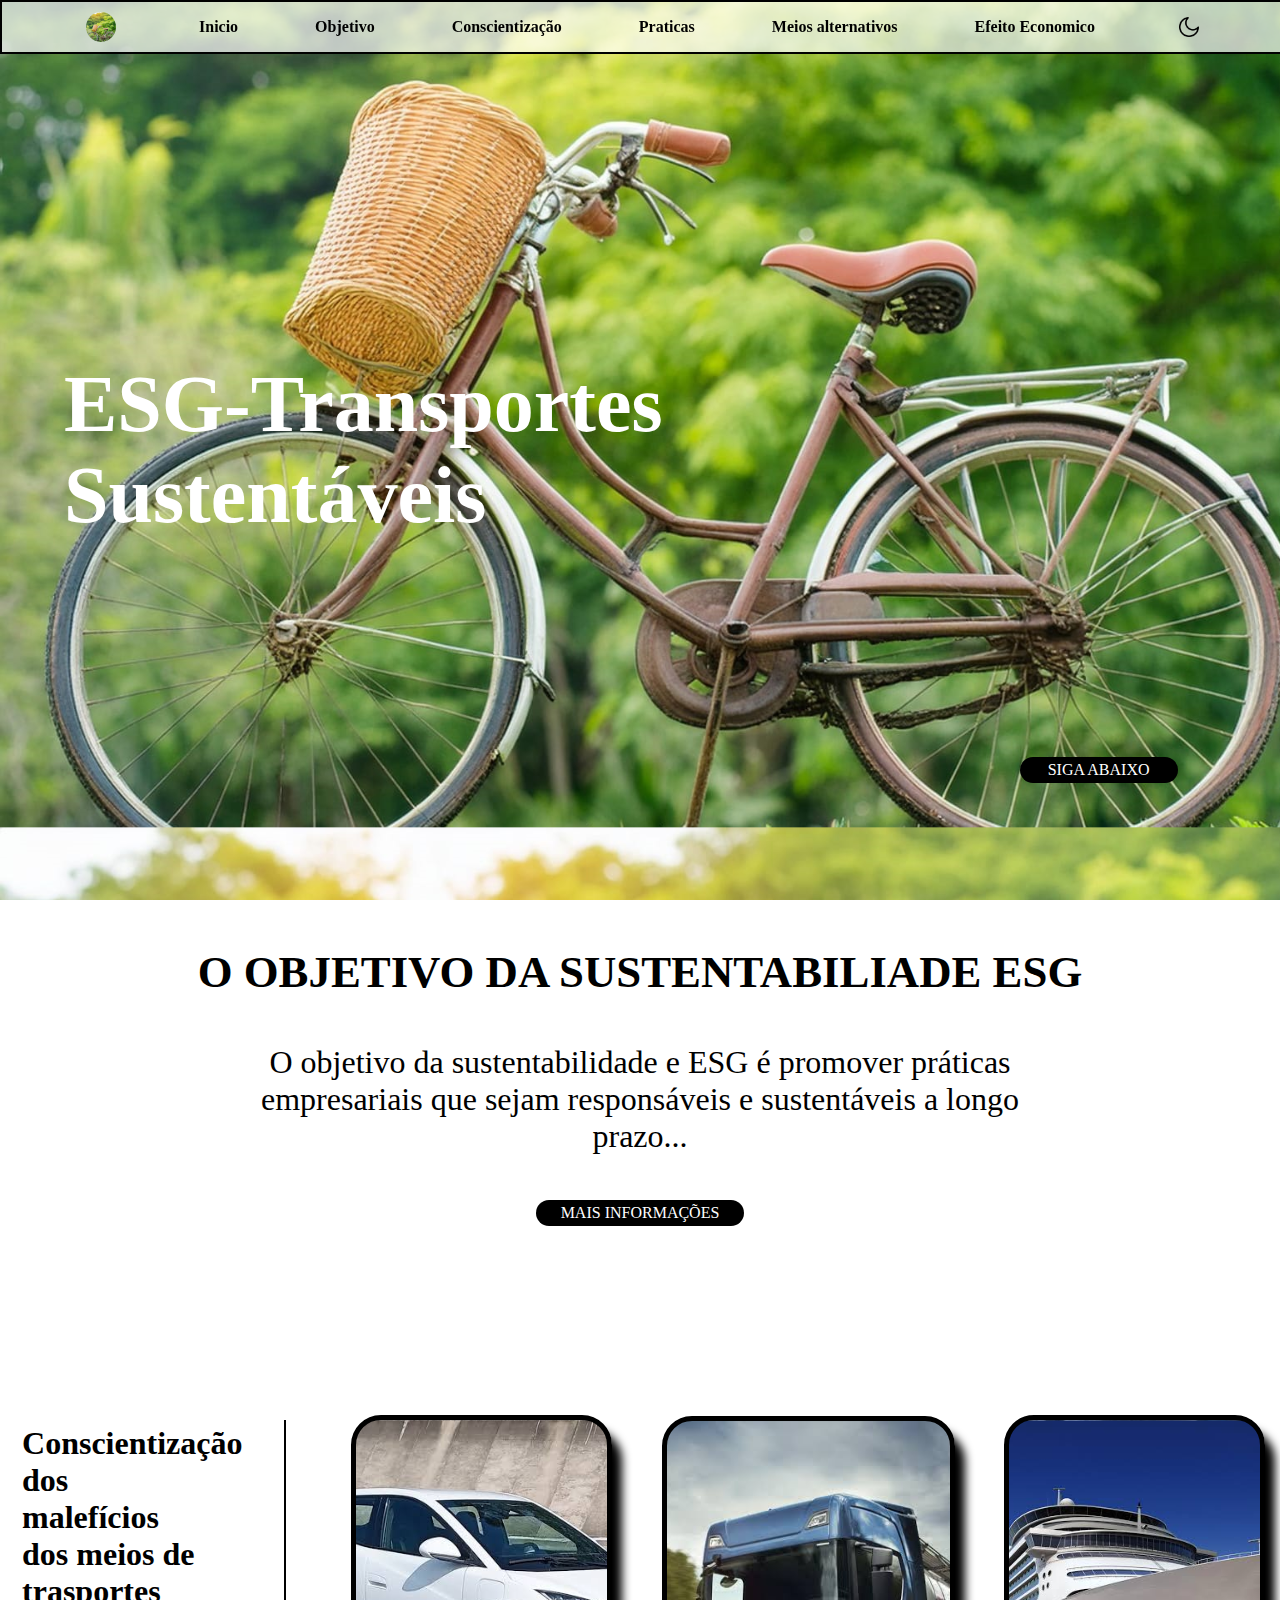
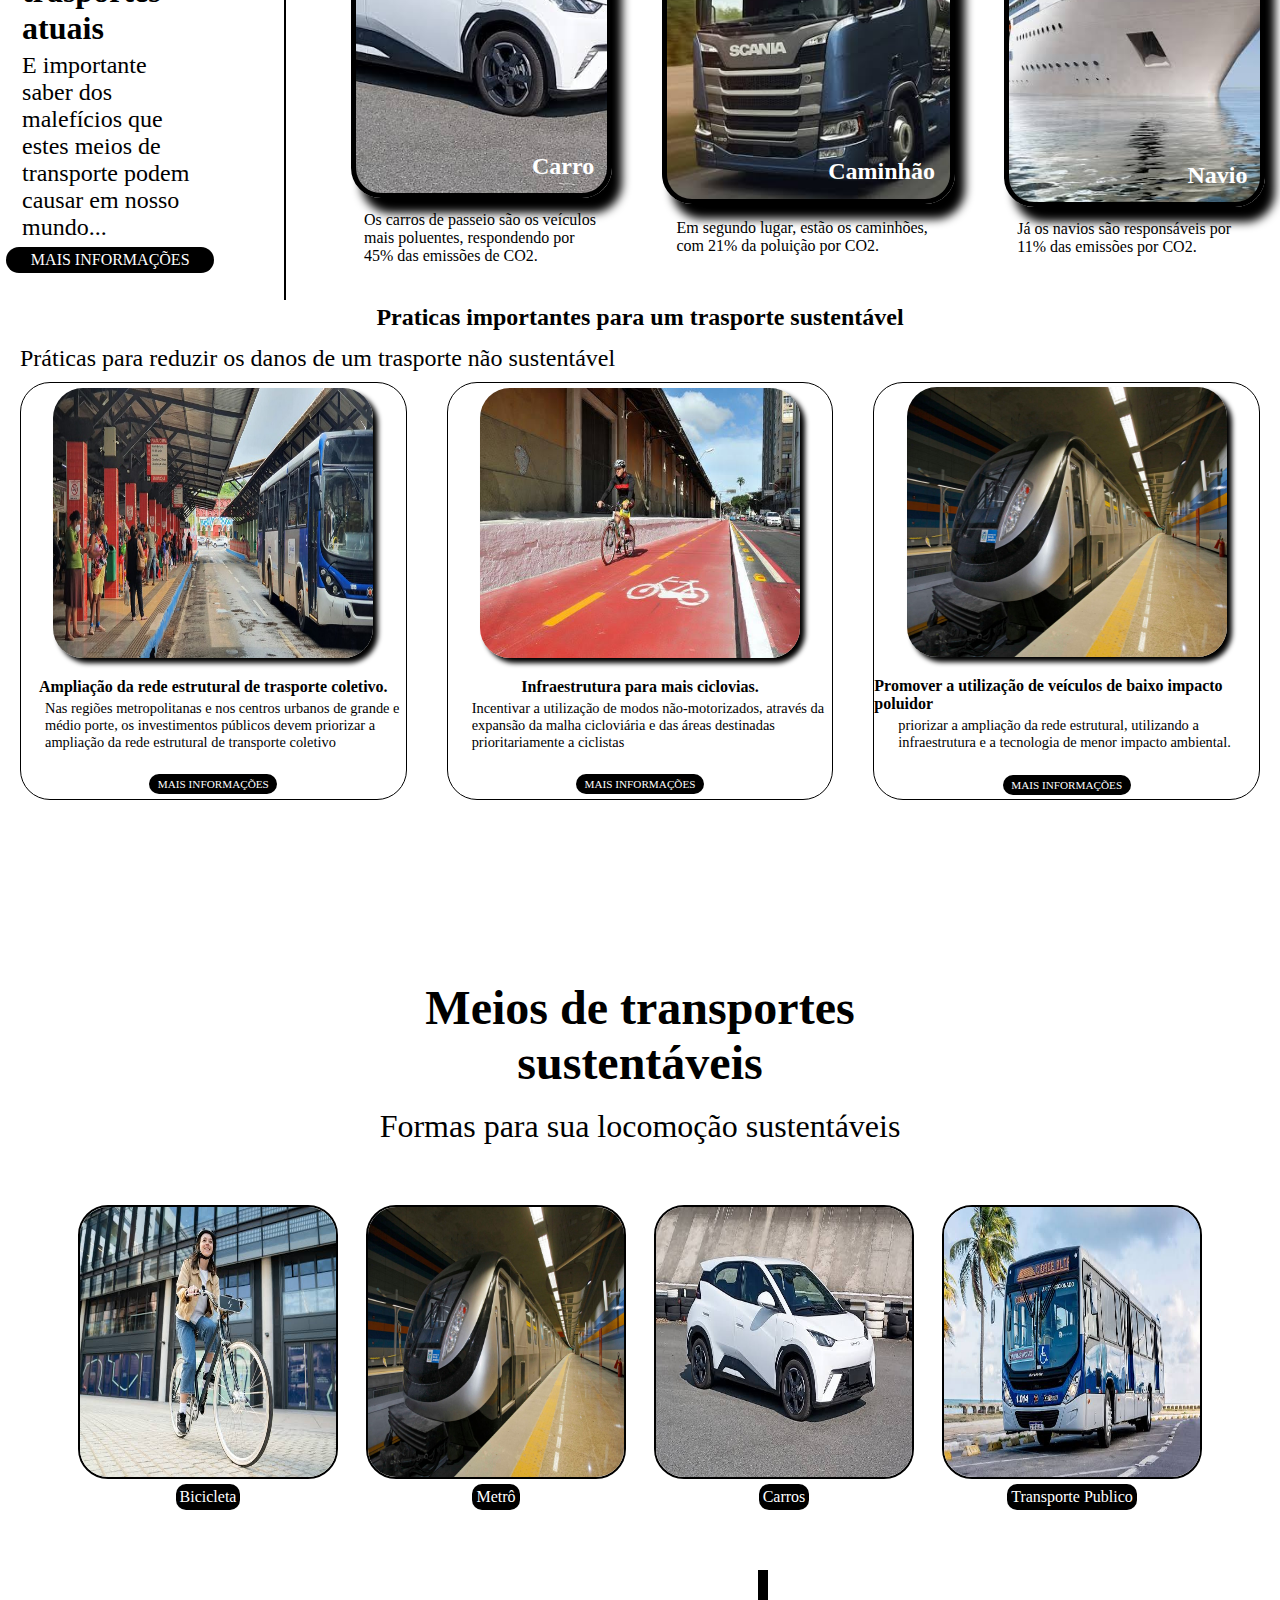
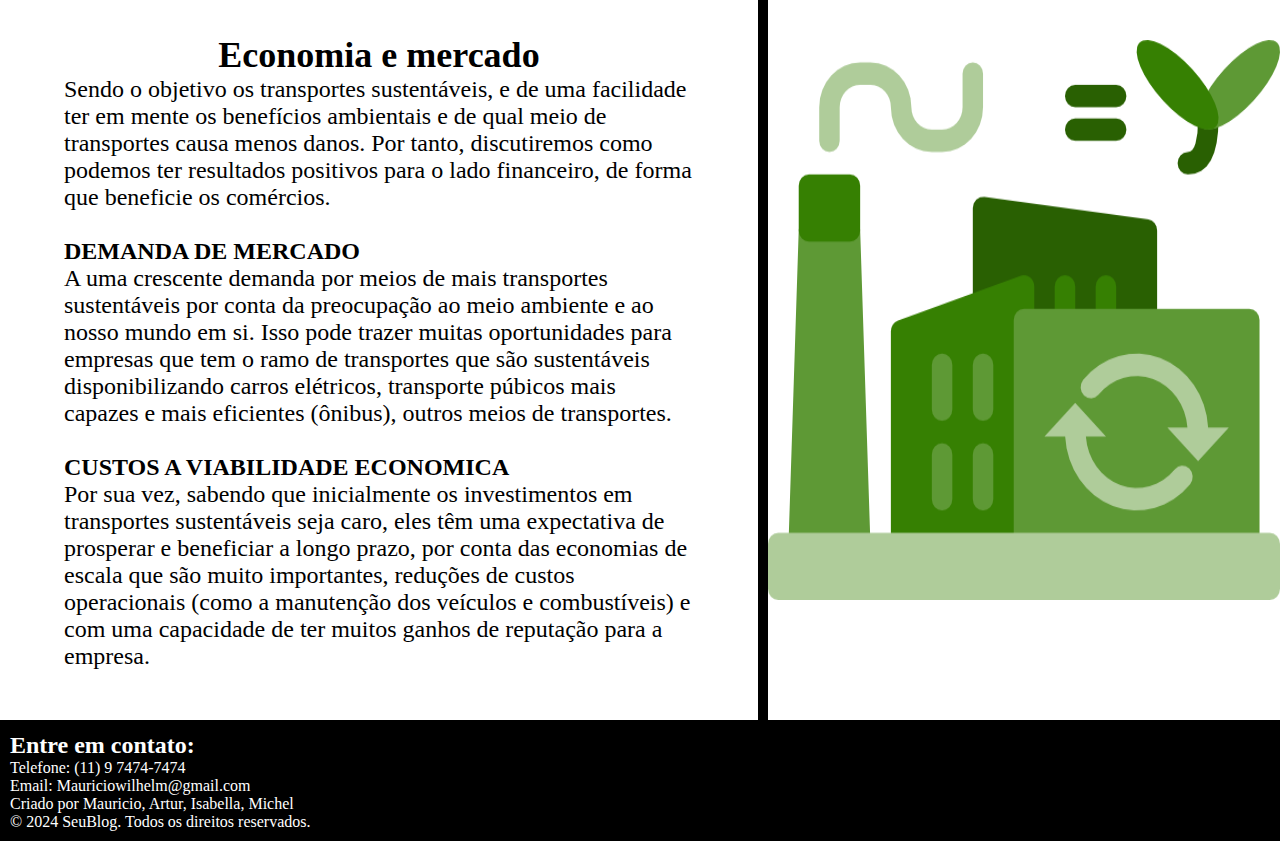
<file: SiteAPS/index.html>
<!DOCTYPE html>
<html lang="pt-BR">
<head>
    <meta charset="UTF-8">
    <meta name="viewport" content="width=device-width, initial-scale=1.0">
    <link rel="stylesheet" href="CSS/style.css">
    <link rel="stylesheet" href="CSS/Mobile.css">
    <link rel="stylesheet" href="CSS/dark.css">
    <title>Transportes Sustentáveis - ESG</title>
</head>
<body>
    <input type="checkbox" name="" id="Noturno">
<main>
    <header>
        <a href="#PrimeiraSection" id="Logo"></a>
        <nav>
            <li>
                <ul><a href="#PrimeiraSection">Inicio</a></ul>
                <ul><a href="#SegundaSection">Objetivo</a></ul>
                <ul><a href="#TerceiraSection">Conscientização</a></ul>
                <ul><a href="#QuartaSection">Praticas</a></ul>
                <ul><a href="#QuintaSection">Meios alternativos</a></ul>
                <ul><a href="#Economia">Efeito Economico</a></ul>
            </li>
        </nav>
        <label for="Noturno">
        </label>
    </header>
    <section id="PrimeiraSection">
        <h1>ESG-Transportes Sustentáveis</h1>
        <a href="#SegundaSection">SIGA ABAIXO</a>
    </section>
    <section id="SegundaSection">
        <h2>O OBJETIVO DA SUSTENTABILIADE ESG</h1>
        <p>O objetivo da sustentabilidade e ESG é promover práticas empresariais
            que sejam responsáveis e sustentáveis a longo prazo...
        </p>

        <a href="Sustentabilidade.html">MAIS INFORMAÇÕES</a>
    </section>
    <section id="TerceiraSection">
        <div id="TerceiraEsquerda">
            <h2>Conscientização 
                dos malefícios dos meios de trasportes atuais</h2>
                <p>E importante saber dos malefícios que estes meios de transporte podem causar em nosso mundo... </p>
                <a href="Conscientizacao.html" id="bg">MAIS INFORMAÇÕES</a>
        </div>
        <div id="TerceiraDireita">
            <article>
                <a id="Carro">Carro</a>
                <p>Os carros de passeio são os veículos mais poluentes, respondendo por 45% das emissões de CO2.</p>
            </article>
            <article>
                <a id="Caminhao">Caminhão</a>
                <p>Em segundo lugar, estão os caminhões, com 21% da poluição por CO2.</p>
            </article>
            <article>
                <a id="Navio">Navio</a>
                <p>Já os navios são responsáveis por 11% das emissões por CO2.</p>
            </article>
        </div>
    </section>
    <section id="QuartaSection">
        <h2>Praticas importantes para um trasporte sustentável </h2>
        <p>Práticas para reduzir os danos de um trasporte não sustentável </p>
        <article id="ArtcFinal1">
            <a href="Onibus.html"><img src="onibus.jpg" alt=""></a>
            <h4>Ampliação da rede estrutural de trasporte coletivo.</h4>
            <p>Nas regiões metropolitanas e nos centros urbanos de grande e médio porte, os investimentos públicos devem priorizar a ampliação da rede estrutural de transporte coletivo</p>
            <a href="Onibus.html" class="BtnFim">MAIS INFORMAÇÕES</a>
        </article>
        <article id="ArtcFinal2">
            <a href="ciclovias.html"><img src="bicicleta.jpg" alt=""></a>
            <h4>Infraestrutura para mais ciclovias.</h4>
            <p>Incentivar a utilização de modos não-motorizados, através da expansão da malha cicloviária e das áreas destinadas prioritariamente a ciclistas</p>
            <a href="ciclovias.html" class="BtnFim">MAIS INFORMAÇÕES</a>
        </article>
        <article id="ArtcFinal3">
            <a href="metro.html"><img src="trem.jpg" alt=""></a>
            <h4>Promover a utilização de veículos de baixo impacto poluidor</h4>
            <p>priorizar a ampliação da rede estrutural, utilizando a infraestrutura e a tecnologia de menor impacto ambiental.</p>
                <a href="metro.html" class="BtnFim">MAIS INFORMAÇÕES</a>
        </article>
    </section>
    <section id="QuintaSection">
        <h2>Meios de transportes sustentáveis</h2>
        <p>Formas para sua locomoção sustentáveis</p>
        <article>
            <a><img src="bicicleta2.jpg" alt=""><p>Bicicleta</p></a>
            <a><img src="trem.jpg" alt=""><p>Metrô</p></a>
            <a><img src="carro.jpg" alt=""><p>Carros</p></a>
            <a><img src="onibus2.jpg" alt=""><p>Transporte Publico</p></a>
        </article>
    </section>
    <section id="Economia">
        <div>
            <h2>Economia e mercado</h2>
            <p>
                Sendo o objetivo os transportes sustentáveis, e de uma facilidade ter em mente os benefícios ambientais e de qual meio de transportes causa menos danos. Por tanto, discutiremos como podemos ter resultados positivos para o lado financeiro, de forma que beneficie os comércios. 
            <br>
            </p>
            <p class="sumir">
            <br>
            <b>DEMANDA DE MERCADO</b>
            <br>
            A uma crescente demanda por meios de mais transportes sustentáveis por conta da preocupação ao meio ambiente e ao nosso mundo em si. Isso pode trazer muitas oportunidades para empresas que tem o ramo de transportes que são sustentáveis disponibilizando carros elétricos, transporte púbicos mais capazes e mais eficientes (ônibus), outros meios de transportes. 
            <br>
            </p>
            <p class="sumir">
            <br>
            <b>CUSTOS A VIABILIDADE ECONOMICA</b>
            <br>
            Por sua vez, sabendo que inicialmente os investimentos em transportes sustentáveis seja caro, eles têm uma expectativa de prosperar e beneficiar a longo prazo, por conta das economias de escala que são muito importantes, reduções de custos operacionais (como a manutenção dos veículos e combustíveis) e com uma capacidade de ter muitos ganhos de reputação para a empresa.</p>
        </div>
        <img src="eco-fabrica.png"alt="">


    </section>
</main>
<footer>
    <div>
        <h2>Entre em contato:</h2>
        <p>Telefone: (11) 9 7474-7474</p>
        <p>Email: Mauriciowilhelm@gmail.com</p>
        <p>Criado por Mauricio, Artur, Isabella, Michel</p>
        © 2024 SeuBlog. Todos os direitos reservados.
    </div>
       

    


</footer>
</body>
</html>
</file>
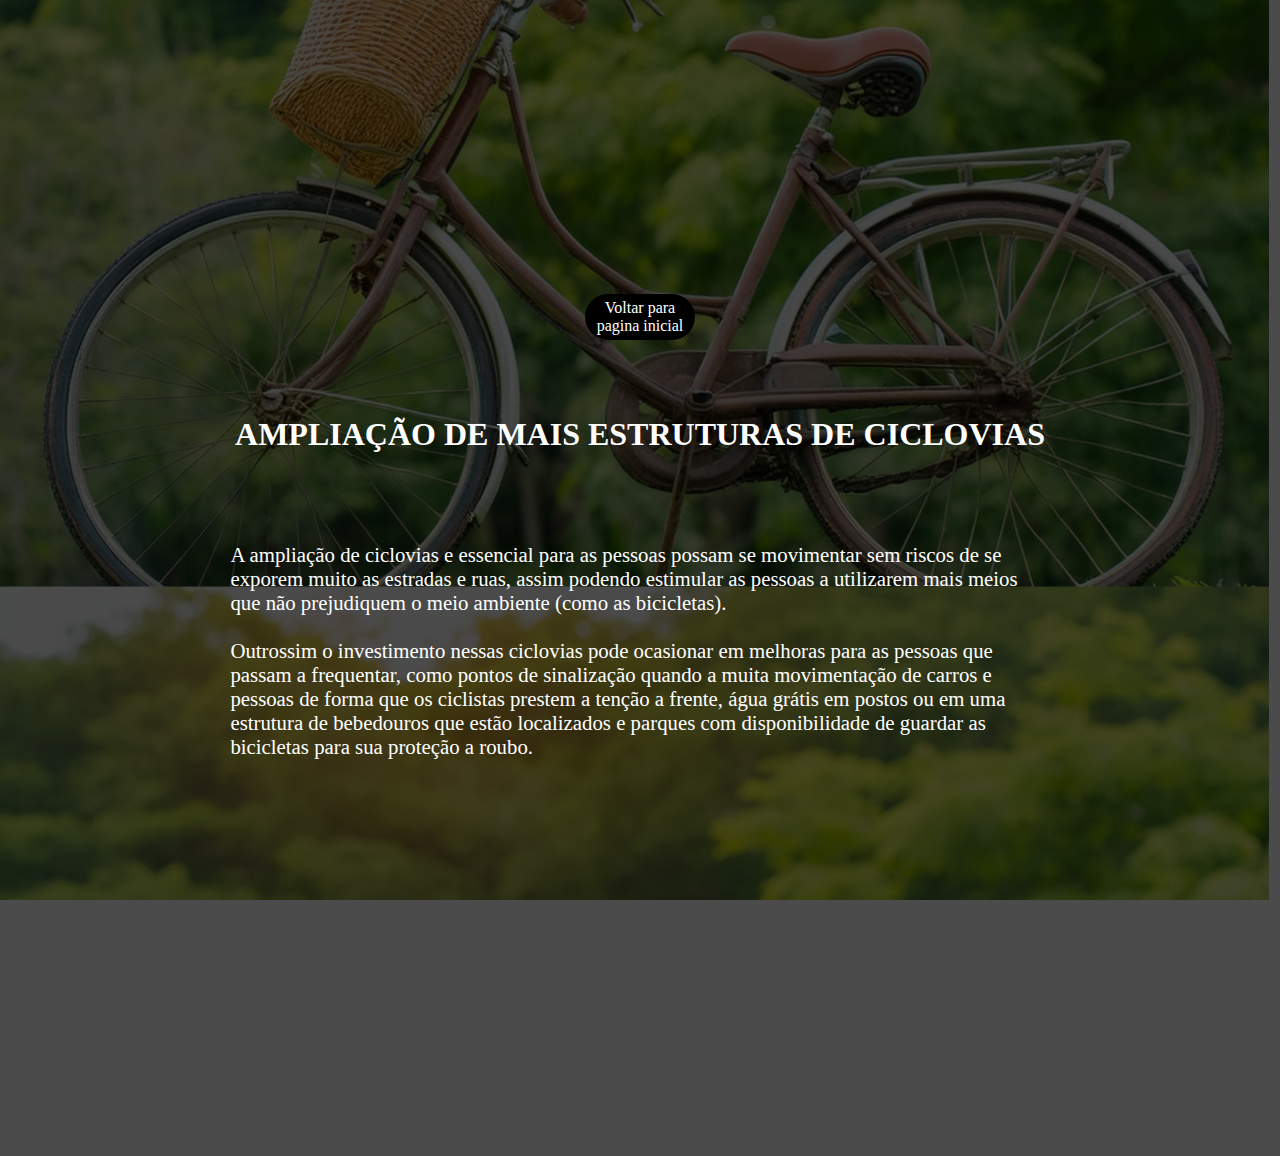
<file: ciclovias.html>
<!DOCTYPE html>
<html lang="pt-BR">
<head>
    <meta charset="UTF-8">
    <meta name="viewport" content="width=device-width, initial-scale=1.0">
    <link rel="stylesheet" href="CSS/CSSadj/Paginasadj.css">
    <title>Ciclovias</title>
</head>
<body>
    <div>
    <a href="index.html">Voltar para pagina inicial</a>
    <br>
    <br>
    <br>
       <h1>AMPLIAÇÃO DE MAIS ESTRUTURAS DE CICLOVIAS </h1>
        <p>
            <br>
            <br>
            A ampliação de ciclovias e essencial para as pessoas possam se movimentar sem riscos de se exporem muito as estradas e ruas, assim podendo estimular as pessoas a utilizarem mais meios que não prejudiquem o meio ambiente (como as bicicletas). 
<br><br>
Outrossim o investimento nessas ciclovias pode ocasionar em melhoras para as pessoas que passam a frequentar, como pontos de sinalização quando a muita movimentação de carros e pessoas de forma que os ciclistas prestem a tenção a frente, água grátis em postos ou em uma estrutura de bebedouros que estão localizados e parques com disponibilidade de guardar as bicicletas para sua proteção a roubo. 
        </p>
    </div>
</body>
</html>
</file>
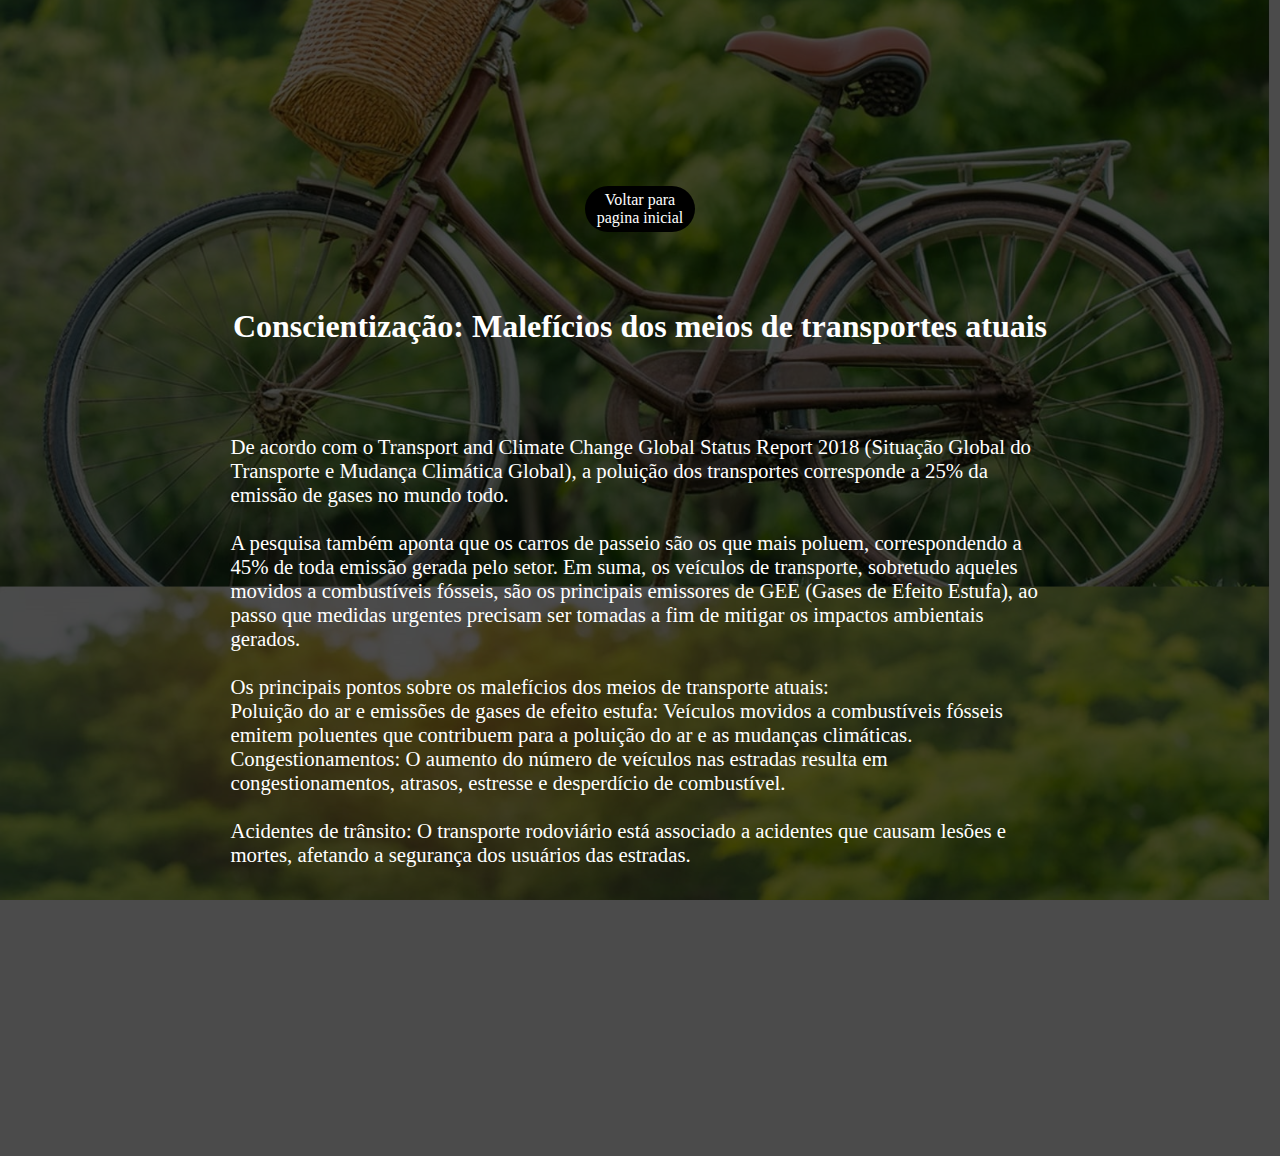
<file: Conscientizacao.html>
<!DOCTYPE html>
<html lang="pt-BR">
<head>
    <meta charset="UTF-8">
    <meta name="viewport" content="width=device-width, initial-scale=1.0">
    <link rel="stylesheet" href="CSS/CSSadj/Paginasadj.css">
    <title>Concientização</title>
</head>
<body>
    <div>
    <a href="index.html">Voltar para pagina inicial</a>
    <br>
    <br>
    <br>
    <h1> Conscientização: Malefícios dos meios de transportes atuais  </h1>
    <p>
        
        <br>
        <br>
        De acordo com o Transport and Climate Change Global Status Report 2018 (Situação Global do Transporte e Mudança Climática Global), a poluição dos transportes corresponde a 25% da emissão de gases no mundo todo.
        <br>
        <br>
        A pesquisa também aponta que os carros de passeio são os que mais poluem, correspondendo a 45% de toda emissão gerada pelo setor. Em suma, os veículos de transporte, sobretudo aqueles movidos a combustíveis fósseis, são os principais emissores de GEE (Gases de Efeito Estufa), ao passo que medidas urgentes precisam ser tomadas a fim de mitigar os impactos ambientais gerados.
        <br>
        <br>
        Os principais pontos sobre os malefícios dos meios de transporte atuais:
        <br>
        Poluição do ar e emissões de gases de efeito estufa: Veículos movidos a combustíveis fósseis emitem poluentes que contribuem para a poluição do ar e as mudanças climáticas.
        <br>
        Congestionamentos: O aumento do número de veículos nas estradas resulta em congestionamentos, atrasos, estresse e desperdício de combustível.
        <br>
        <br>
        Acidentes de trânsito: O transporte rodoviário está associado a acidentes que causam lesões e mortes, afetando a segurança dos usuários 
        das estradas.
    </p>
</div>
</body>
</html>
</file>
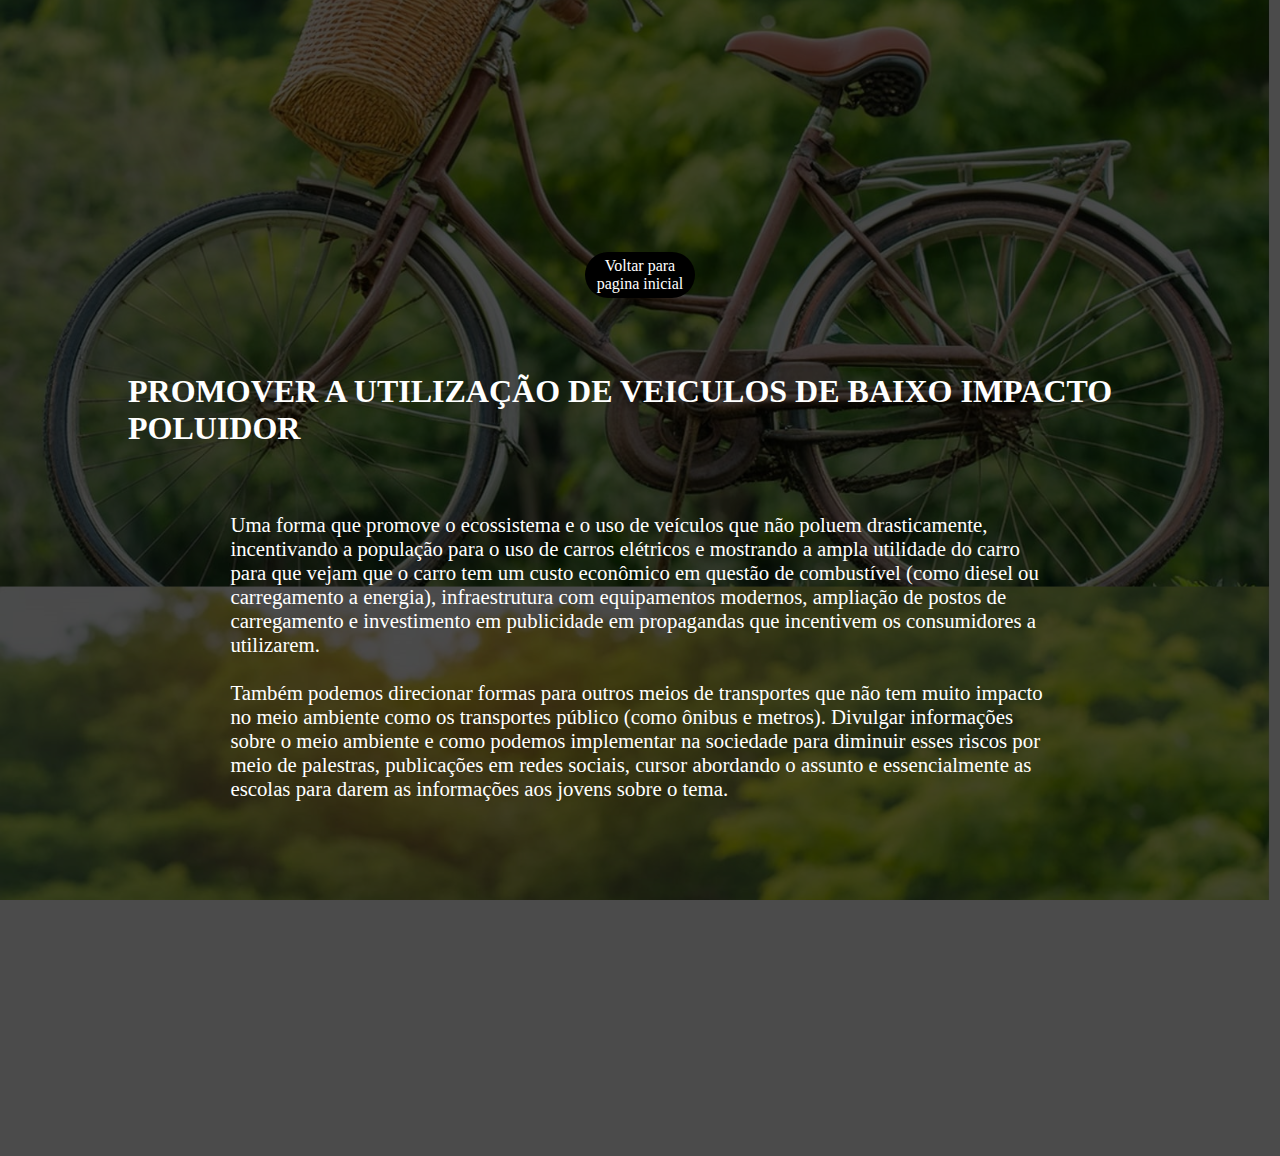
<file: metro.html>
<!DOCTYPE html>
<html lang="pt-BR">
<head>
    <meta charset="UTF-8">
    <meta name="viewport" content="width=device-width, initial-scale=1.0">
    <link rel="stylesheet" href="CSS/CSSadj/Paginasadj.css">
    <title>Veiculos de baixo impacto poluidor</title>
</head>
<body>
    <div>
    <a href="index.html">Voltar para pagina inicial</a>
    <br>
    <br>
    <br>
       <h1>  PROMOVER A UTILIZAÇÃO DE VEICULOS DE BAIXO IMPACTO POLUIDOR
       </h1>
        <p>
            <br>
            Uma forma que promove o ecossistema e o uso de veículos que não poluem drasticamente, incentivando a população para o uso de carros elétricos e mostrando a ampla utilidade do carro para que vejam que o carro tem um custo econômico em questão de combustível (como diesel ou carregamento a energia), infraestrutura com equipamentos modernos, ampliação de postos de carregamento e investimento em publicidade em propagandas que incentivem os consumidores a utilizarem. 
<br><br>
Também podemos direcionar formas para outros meios de transportes que não tem muito impacto no meio ambiente como os transportes público (como ônibus e metros). Divulgar informações sobre o meio ambiente e como podemos implementar na sociedade para diminuir esses riscos por meio de palestras, publicações em redes sociais, cursor abordando o assunto e essencialmente as escolas para darem as informações aos jovens sobre o tema. 
        </p>
    </div>
</body>
</html>
</file>
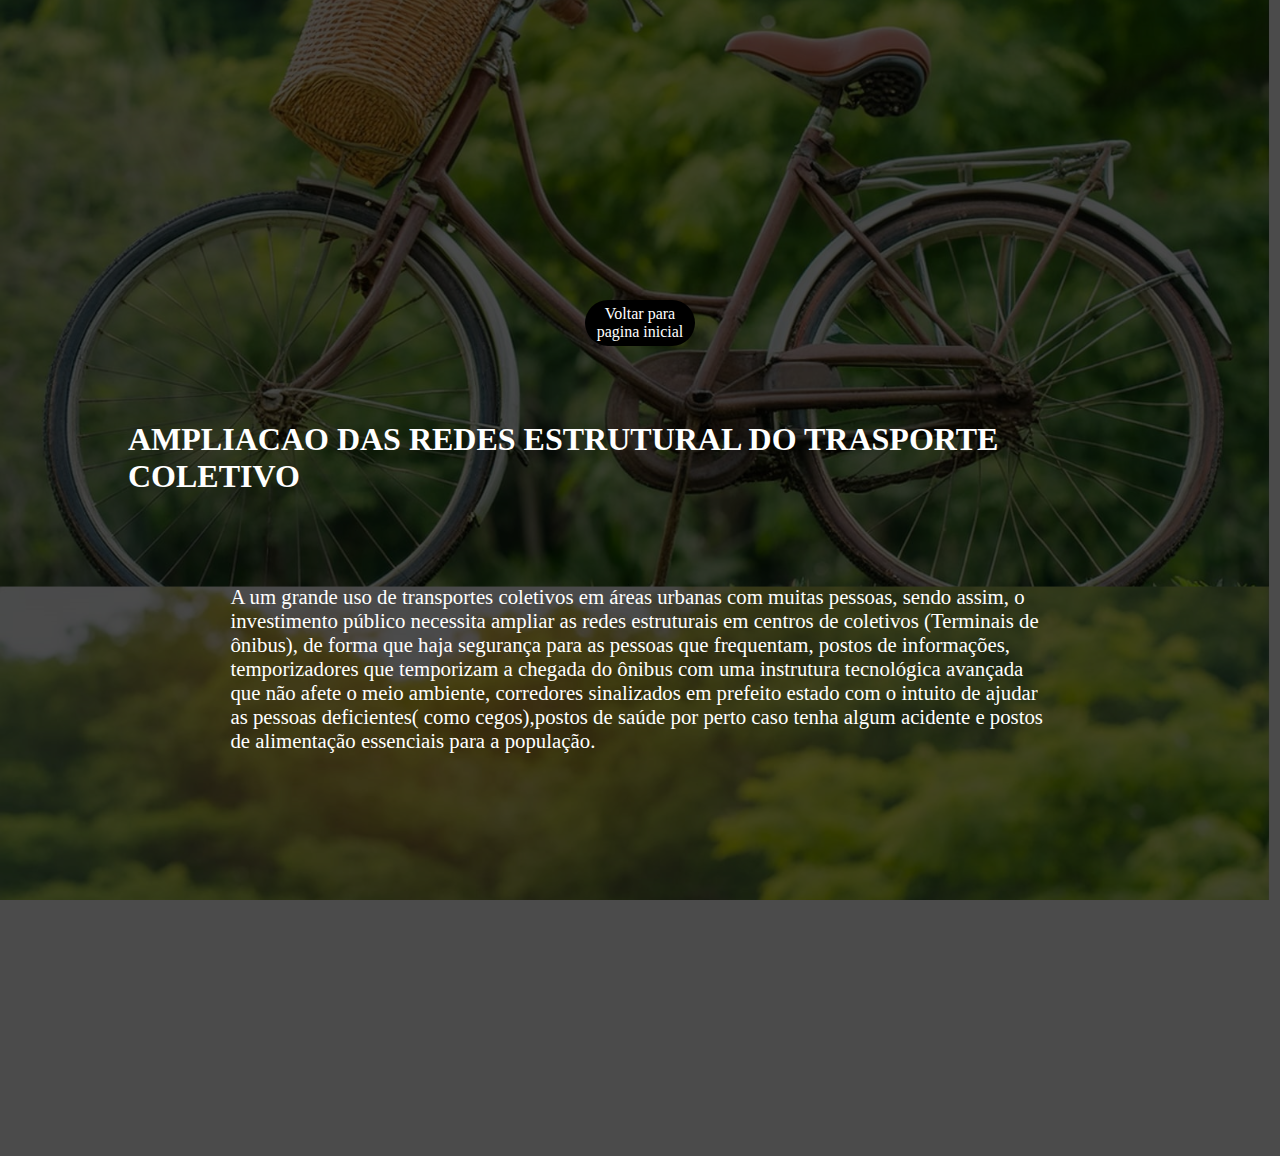
<file: Onibus.html>
<!DOCTYPE html>
<html lang="pt-BR">
<head>
    <meta charset="UTF-8">
    <meta name="viewport" content="width=device-width, initial-scale=1.0">
    <link rel="stylesheet" href="CSS/CSSadj/Paginasadj.css">
    <title>Transporte público</title>
</head>

<body>
    <div>
    <a href="index.html">Voltar para pagina inicial</a>
    <br>
    <br>
    <br>
       <h1> AMPLIACAO DAS REDES ESTRUTURAL DO TRASPORTE COLETIVO  </h1>
       <p>
<br>
<br>
A um grande uso de transportes coletivos em áreas urbanas com muitas pessoas, sendo assim, o investimento público necessita ampliar as redes estruturais em centros de coletivos (Terminais de ônibus), de forma que haja segurança para as pessoas que frequentam, postos de informações, temporizadores que temporizam a chegada do ônibus com uma instrutura tecnológica avançada que não afete o meio ambiente, corredores sinalizados em prefeito estado com o intuito de ajudar as pessoas deficientes( como cegos),postos de saúde por perto caso tenha algum acidente e postos de alimentação essenciais para a população. 
<br>
</p>
</div>
</body>
</html>
</file>
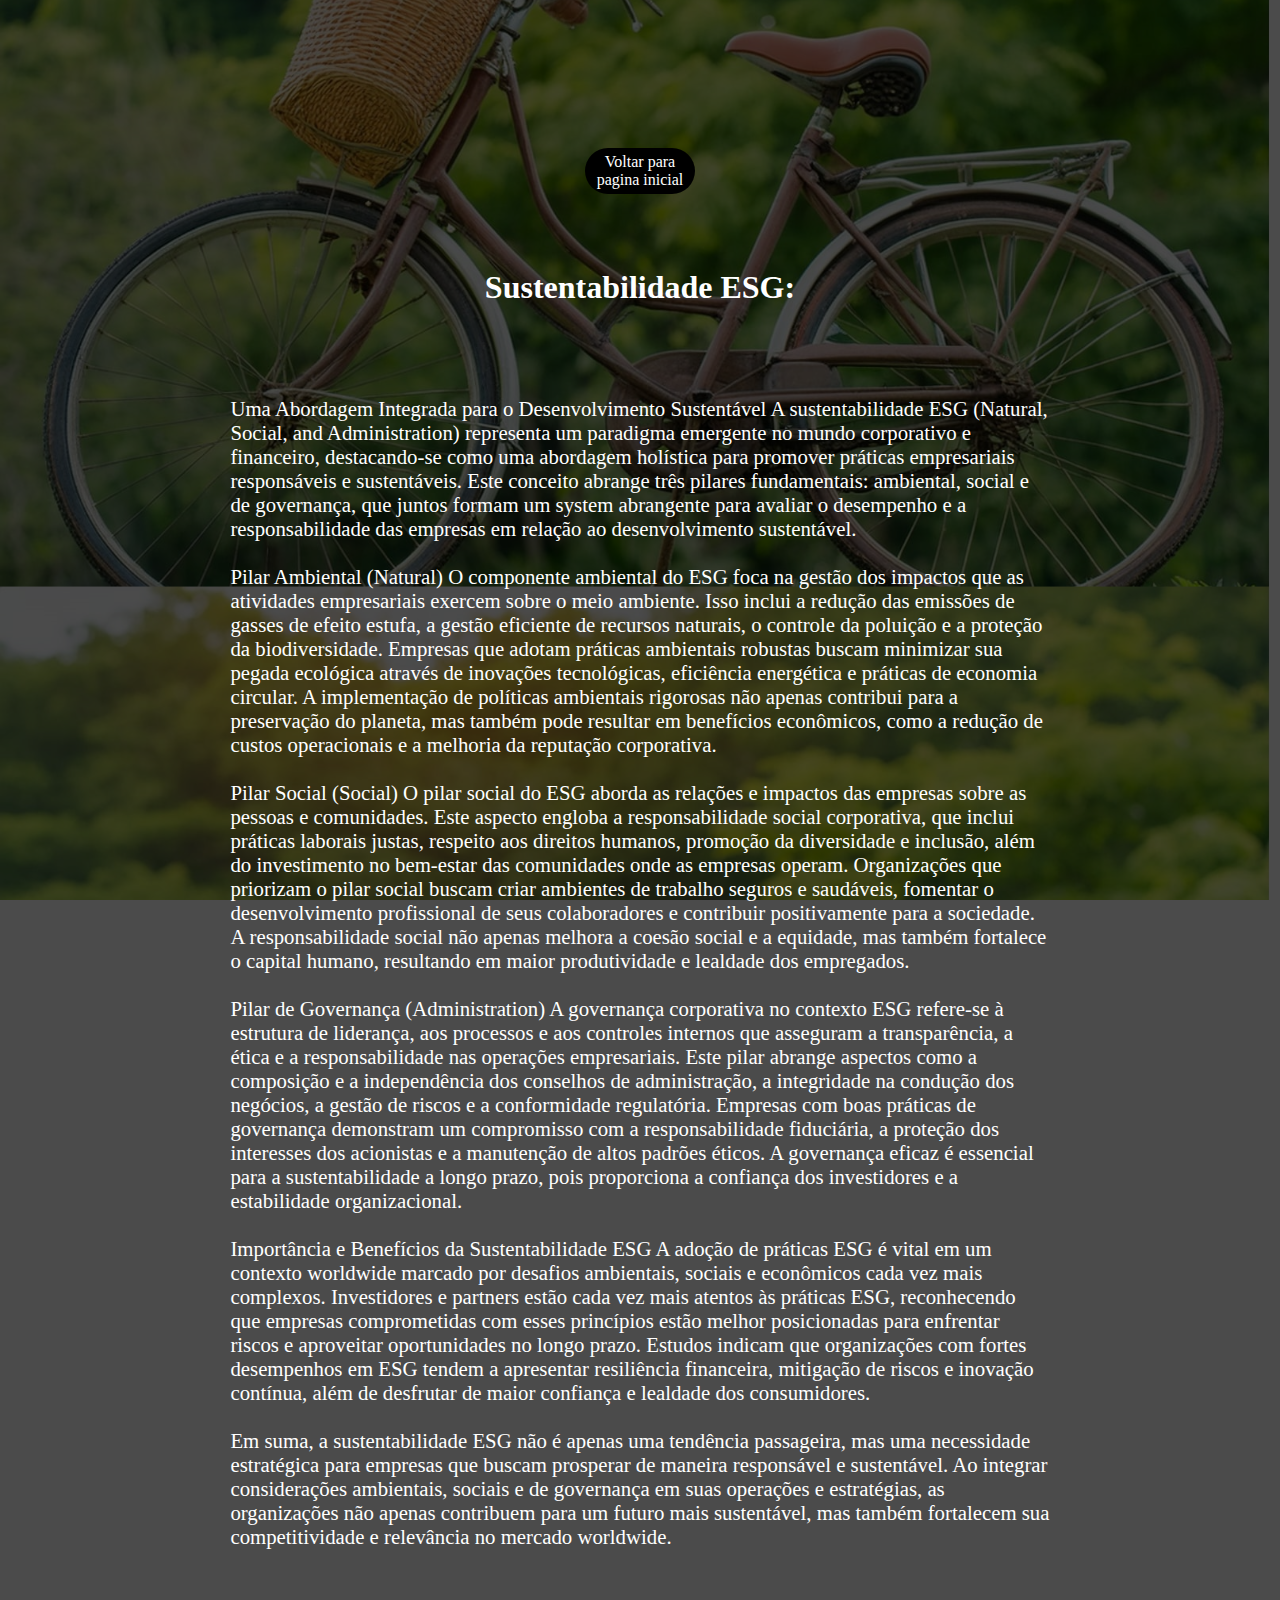
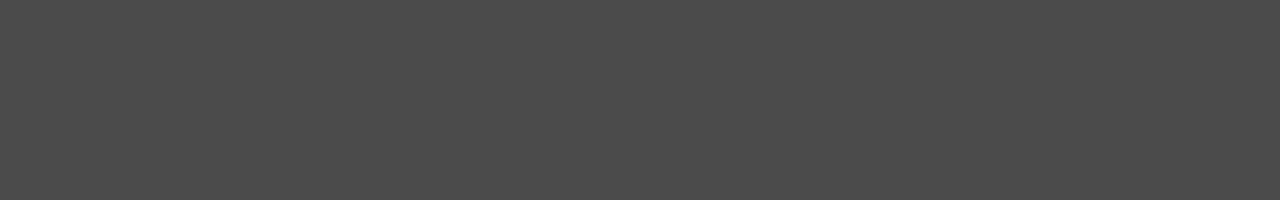
<file: Sustentabilidade.html>
<!DOCTYPE html>
<html lang="pt-BR">
<head>
    <meta charset="UTF-8">
    <meta name="viewport" content="width=device-width, initial-scale=1.0">
    <link rel="stylesheet" href="CSS/CSSadj/Paginasadj.css">
    <title>Sustentabilidade ESG</title>
</head>

<body>
    <div>
    <a href="index.html">Voltar para pagina inicial</a>
    <br>
    <br>
    <br>
       <h1> Sustentabilidade ESG: </h1>
        <p>
        <br>
        <br>
        Uma Abordagem Integrada para o Desenvolvimento Sustentável
        A sustentabilidade ESG (Natural, Social, and Administration) representa um paradigma emergente no mundo corporativo e financeiro, destacando-se como uma abordagem holística para promover práticas empresariais responsáveis e sustentáveis. Este conceito abrange três pilares fundamentais:
        ambiental, social e de governança, que juntos formam um system abrangente para avaliar o desempenho e a responsabilidade das empresas em relação ao desenvolvimento sustentável.
        <br>
        <br>
        Pilar Ambiental (Natural)
        O componente ambiental do ESG foca na gestão dos impactos que as atividades empresariais exercem sobre o meio ambiente. Isso inclui a redução das emissões de gasses de efeito estufa, a gestão eficiente de recursos naturais, o controle da poluição e a proteção da biodiversidade. Empresas que adotam práticas ambientais robustas buscam minimizar sua pegada ecológica através de inovações tecnológicas, eficiência energética e práticas de economia circular. A implementação de políticas ambientais rigorosas não apenas contribui para a preservação do planeta, mas também pode resultar em benefícios econômicos, como a redução de custos operacionais e a melhoria da reputação corporativa.
        <br>
        <br>
        Pilar Social (Social)
        O pilar social do ESG aborda as relações e impactos das empresas sobre as pessoas e comunidades. Este aspecto engloba a responsabilidade social corporativa, que inclui práticas laborais justas, respeito aos direitos humanos, promoção da diversidade e inclusão, além do investimento no bem-estar das comunidades onde as empresas operam. Organizações que priorizam o pilar social buscam criar ambientes de trabalho seguros e saudáveis, fomentar o desenvolvimento profissional de seus colaboradores e contribuir positivamente para a sociedade. A responsabilidade social não apenas melhora a coesão social e a equidade, mas também fortalece o capital humano, resultando em maior produtividade e lealdade dos empregados.
        <br>
        <br>
        Pilar de Governança (Administration)
        A governança corporativa no contexto ESG refere-se à estrutura de liderança, aos processos e aos controles internos que asseguram a transparência, a ética e a responsabilidade nas operações empresariais. Este pilar abrange aspectos como a composição e a independência dos conselhos de administração, a integridade na condução dos negócios, a gestão de riscos e a conformidade regulatória. Empresas com boas práticas de governança demonstram um compromisso com a responsabilidade fiduciária, a proteção dos interesses dos acionistas e a manutenção de altos padrões éticos. A governança eficaz é essencial para a sustentabilidade a longo prazo, pois proporciona a confiança dos investidores e a estabilidade organizacional.
        <br>
        <br>
        Importância e Benefícios da Sustentabilidade ESG
        A adoção de práticas ESG é vital em um contexto worldwide marcado por desafios ambientais, sociais e econômicos cada vez mais complexos. Investidores e partners estão cada vez mais atentos às práticas ESG, reconhecendo que empresas comprometidas com esses princípios estão melhor posicionadas para enfrentar riscos e aproveitar oportunidades no longo prazo. Estudos indicam que organizações com fortes desempenhos em ESG tendem a apresentar resiliência financeira, mitigação de riscos e inovação contínua, além de desfrutar de maior confiança e lealdade dos consumidores.
        <br>
        <br>
        Em suma, a sustentabilidade ESG não é apenas uma tendência passageira, mas uma necessidade estratégica para empresas que buscam prosperar de maneira responsável e sustentável. Ao integrar considerações ambientais, sociais e de governança em suas operações e estratégias, as organizações não apenas contribuem para um futuro mais sustentável, mas também fortalecem sua competitividade e relevância no mercado worldwide.
    </p>
</div>
</body>
</html>
</file>
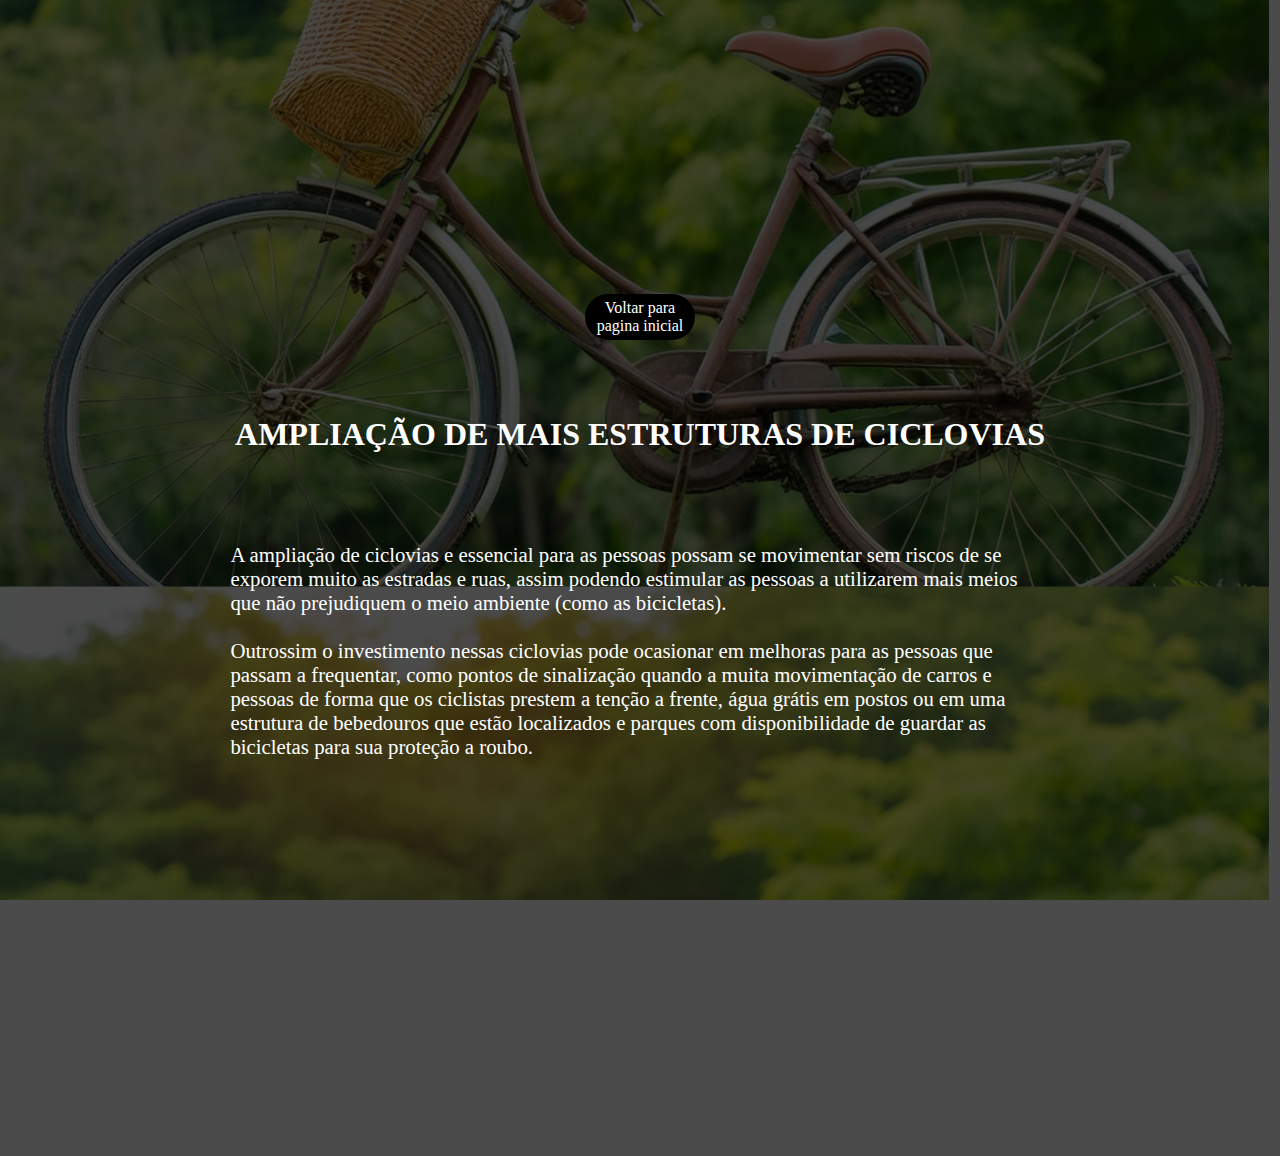
<file: SiteAPS/ciclovias.html>
<!DOCTYPE html>
<html lang="pt-BR">
<head>
    <meta charset="UTF-8">
    <meta name="viewport" content="width=device-width, initial-scale=1.0">
    <link rel="stylesheet" href="CSS/CSSadj/Paginasadj.css">
    <title>Ciclovias</title>
</head>
<body>
    <div>
    <a href="index.html">Voltar para pagina inicial</a>
    <br>
    <br>
    <br>
       <h1>AMPLIAÇÃO DE MAIS ESTRUTURAS DE CICLOVIAS </h1>
        <p>
            <br>
            <br>
            A ampliação de ciclovias e essencial para as pessoas possam se movimentar sem riscos de se exporem muito as estradas e ruas, assim podendo estimular as pessoas a utilizarem mais meios que não prejudiquem o meio ambiente (como as bicicletas). 
<br><br>
Outrossim o investimento nessas ciclovias pode ocasionar em melhoras para as pessoas que passam a frequentar, como pontos de sinalização quando a muita movimentação de carros e pessoas de forma que os ciclistas prestem a tenção a frente, água grátis em postos ou em uma estrutura de bebedouros que estão localizados e parques com disponibilidade de guardar as bicicletas para sua proteção a roubo. 
        </p>
    </div>
</body>
</html>
</file>
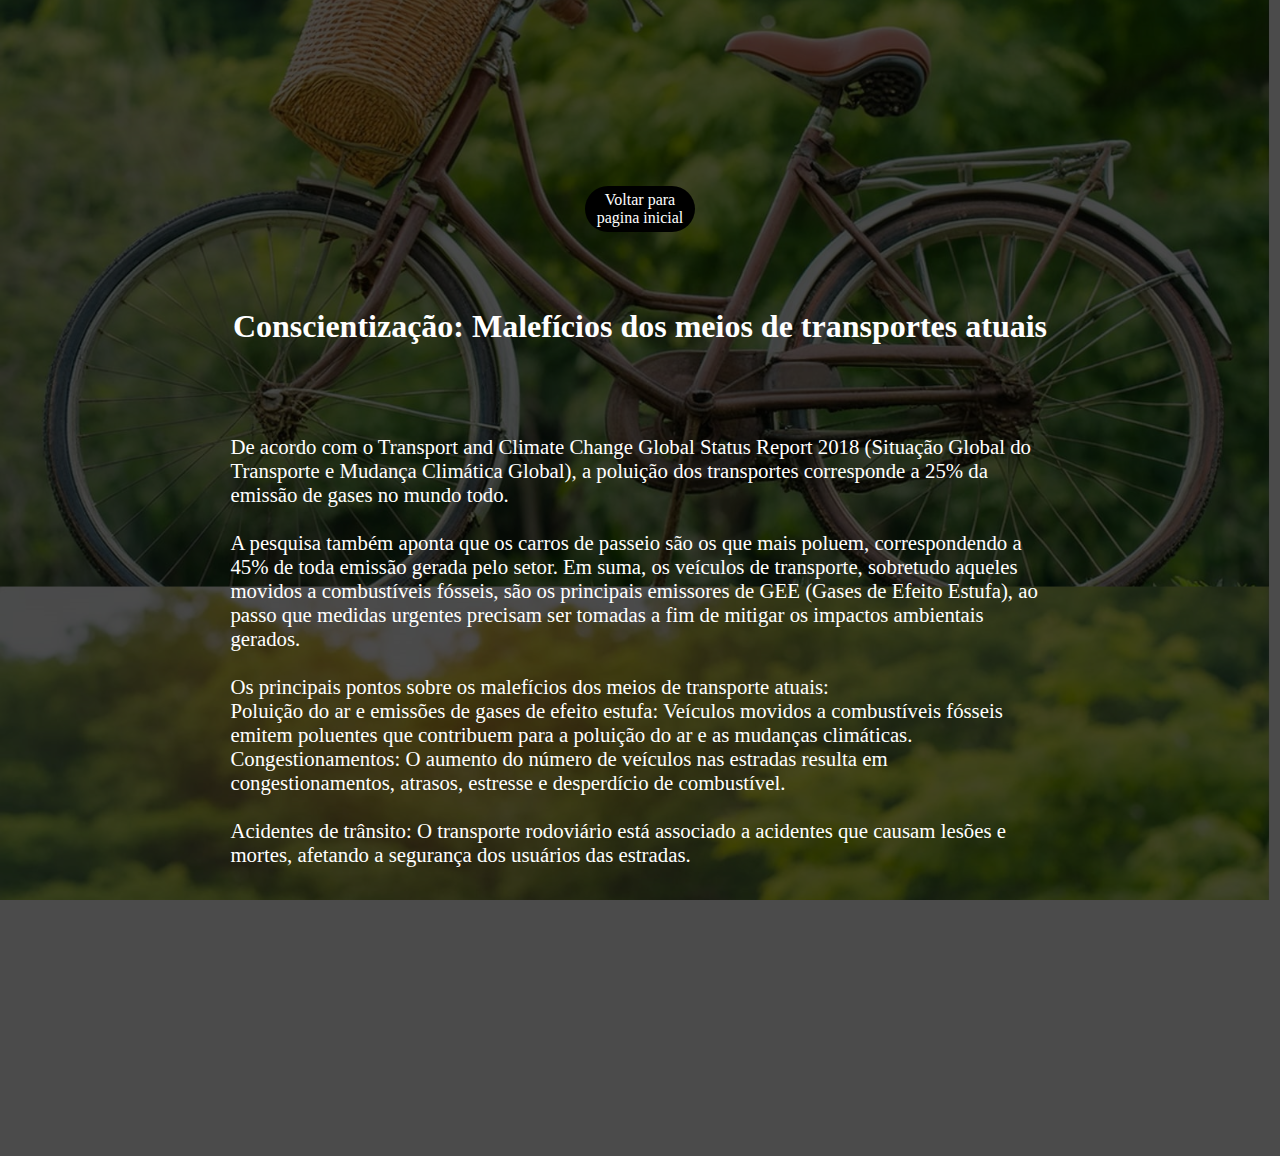
<file: SiteAPS/Conscientizacao.html>
<!DOCTYPE html>
<html lang="pt-BR">
<head>
    <meta charset="UTF-8">
    <meta name="viewport" content="width=device-width, initial-scale=1.0">
    <link rel="stylesheet" href="CSS/CSSadj/Paginasadj.css">
    <title>Concientização</title>
</head>
<body>
    <div>
    <a href="index.html">Voltar para pagina inicial</a>
    <br>
    <br>
    <br>
    <h1> Conscientização: Malefícios dos meios de transportes atuais  </h1>
    <p>
        
        <br>
        <br>
        De acordo com o Transport and Climate Change Global Status Report 2018 (Situação Global do Transporte e Mudança Climática Global), a poluição dos transportes corresponde a 25% da emissão de gases no mundo todo.
        <br>
        <br>
        A pesquisa também aponta que os carros de passeio são os que mais poluem, correspondendo a 45% de toda emissão gerada pelo setor. Em suma, os veículos de transporte, sobretudo aqueles movidos a combustíveis fósseis, são os principais emissores de GEE (Gases de Efeito Estufa), ao passo que medidas urgentes precisam ser tomadas a fim de mitigar os impactos ambientais gerados.
        <br>
        <br>
        Os principais pontos sobre os malefícios dos meios de transporte atuais:
        <br>
        Poluição do ar e emissões de gases de efeito estufa: Veículos movidos a combustíveis fósseis emitem poluentes que contribuem para a poluição do ar e as mudanças climáticas.
        <br>
        Congestionamentos: O aumento do número de veículos nas estradas resulta em congestionamentos, atrasos, estresse e desperdício de combustível.
        <br>
        <br>
        Acidentes de trânsito: O transporte rodoviário está associado a acidentes que causam lesões e mortes, afetando a segurança dos usuários 
        das estradas.
    </p>
</div>
</body>
</html>
</file>
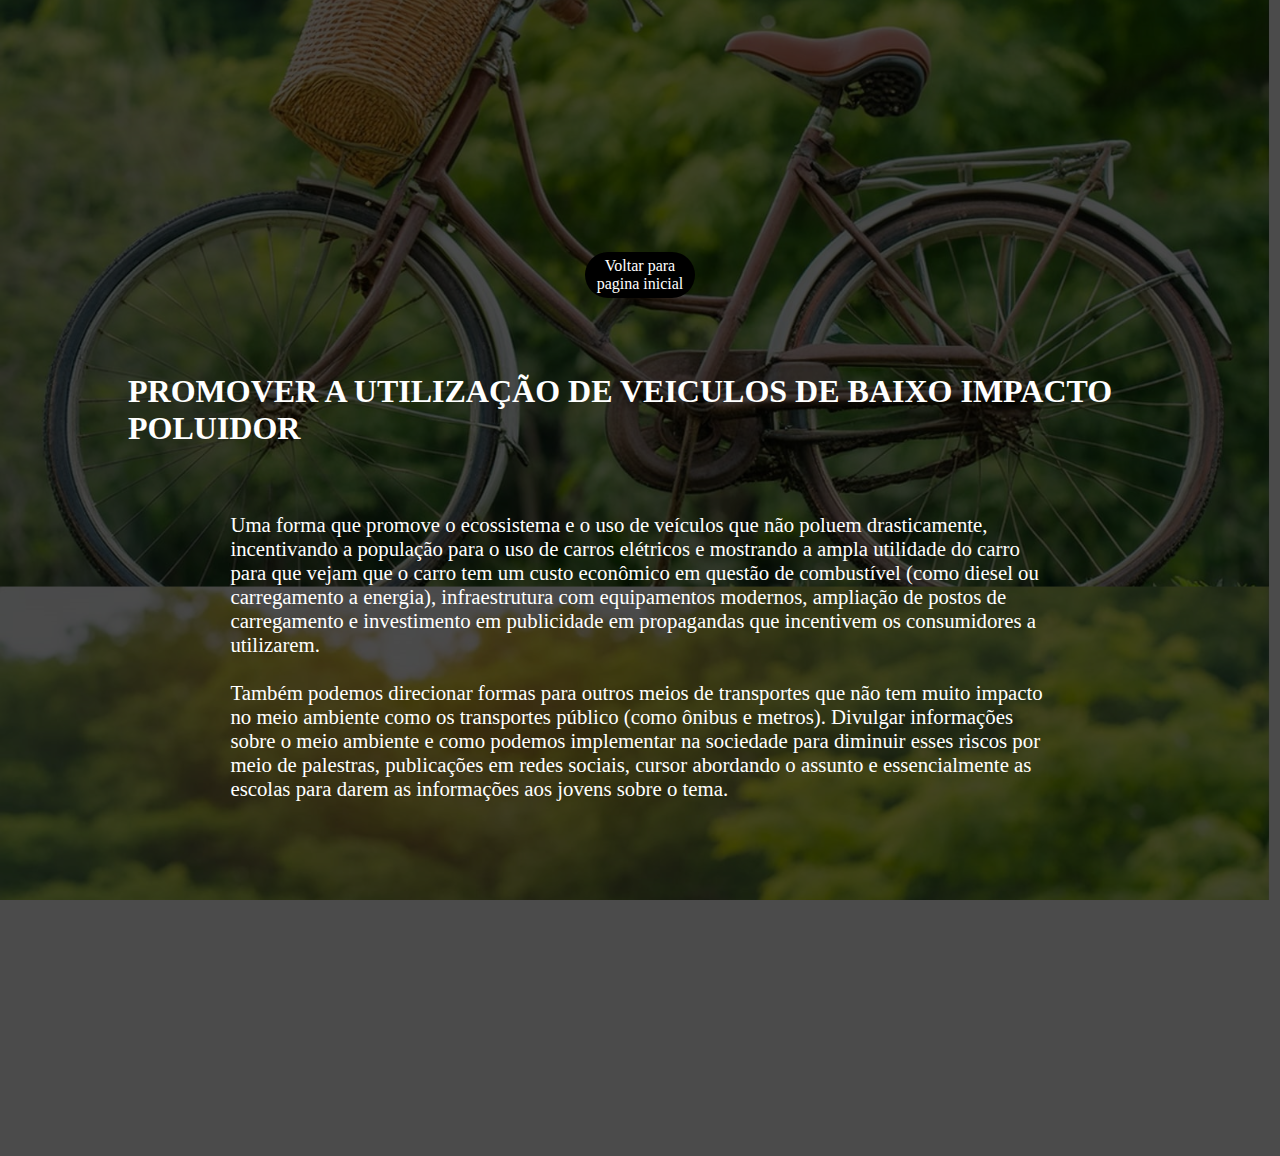
<file: SiteAPS/metro.html>
<!DOCTYPE html>
<html lang="pt-BR">
<head>
    <meta charset="UTF-8">
    <meta name="viewport" content="width=device-width, initial-scale=1.0">
    <link rel="stylesheet" href="CSS/CSSadj/Paginasadj.css">
    <title>Veiculos de baixo impacto poluidor</title>
</head>
<body>
    <div>
    <a href="index.html">Voltar para pagina inicial</a>
    <br>
    <br>
    <br>
       <h1>  PROMOVER A UTILIZAÇÃO DE VEICULOS DE BAIXO IMPACTO POLUIDOR
       </h1>
        <p>
            <br>
            Uma forma que promove o ecossistema e o uso de veículos que não poluem drasticamente, incentivando a população para o uso de carros elétricos e mostrando a ampla utilidade do carro para que vejam que o carro tem um custo econômico em questão de combustível (como diesel ou carregamento a energia), infraestrutura com equipamentos modernos, ampliação de postos de carregamento e investimento em publicidade em propagandas que incentivem os consumidores a utilizarem. 
<br><br>
Também podemos direcionar formas para outros meios de transportes que não tem muito impacto no meio ambiente como os transportes público (como ônibus e metros). Divulgar informações sobre o meio ambiente e como podemos implementar na sociedade para diminuir esses riscos por meio de palestras, publicações em redes sociais, cursor abordando o assunto e essencialmente as escolas para darem as informações aos jovens sobre o tema. 
        </p>
    </div>
</body>
</html>
</file>
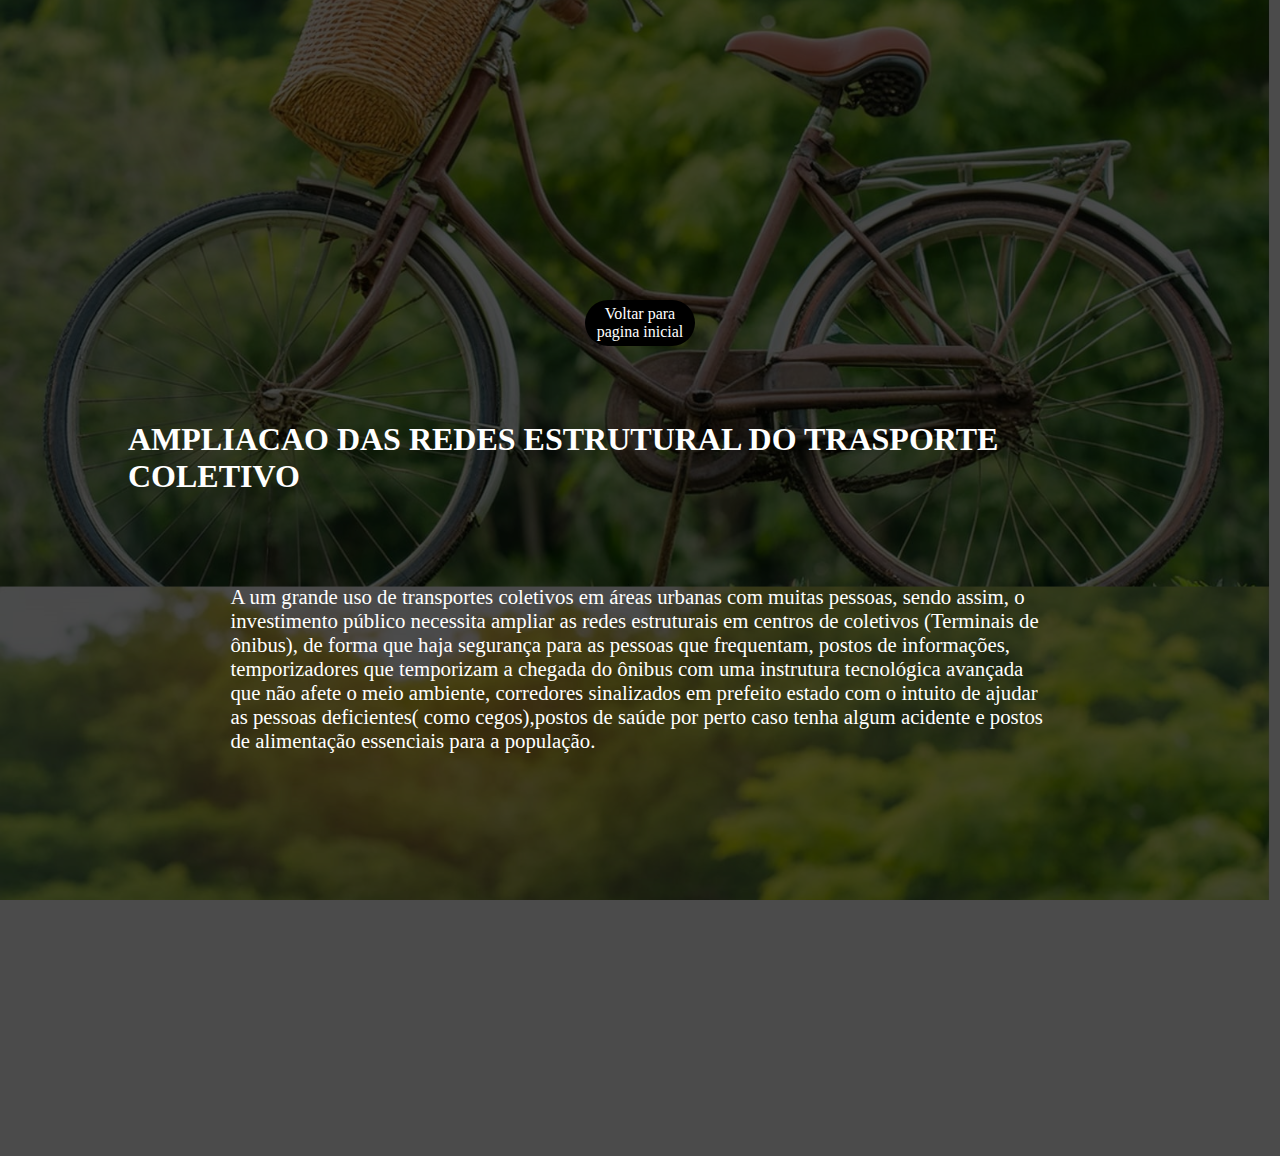
<file: SiteAPS/Onibus.html>
<!DOCTYPE html>
<html lang="pt-BR">
<head>
    <meta charset="UTF-8">
    <meta name="viewport" content="width=device-width, initial-scale=1.0">
    <link rel="stylesheet" href="CSS/CSSadj/Paginasadj.css">
    <title>Transporte público</title>
</head>

<body>
    <div>
    <a href="index.html">Voltar para pagina inicial</a>
    <br>
    <br>
    <br>
       <h1> AMPLIACAO DAS REDES ESTRUTURAL DO TRASPORTE COLETIVO  </h1>
       <p>
<br>
<br>
A um grande uso de transportes coletivos em áreas urbanas com muitas pessoas, sendo assim, o investimento público necessita ampliar as redes estruturais em centros de coletivos (Terminais de ônibus), de forma que haja segurança para as pessoas que frequentam, postos de informações, temporizadores que temporizam a chegada do ônibus com uma instrutura tecnológica avançada que não afete o meio ambiente, corredores sinalizados em prefeito estado com o intuito de ajudar as pessoas deficientes( como cegos),postos de saúde por perto caso tenha algum acidente e postos de alimentação essenciais para a população. 
<br>
</p>
</div>
</body>
</html>
</file>
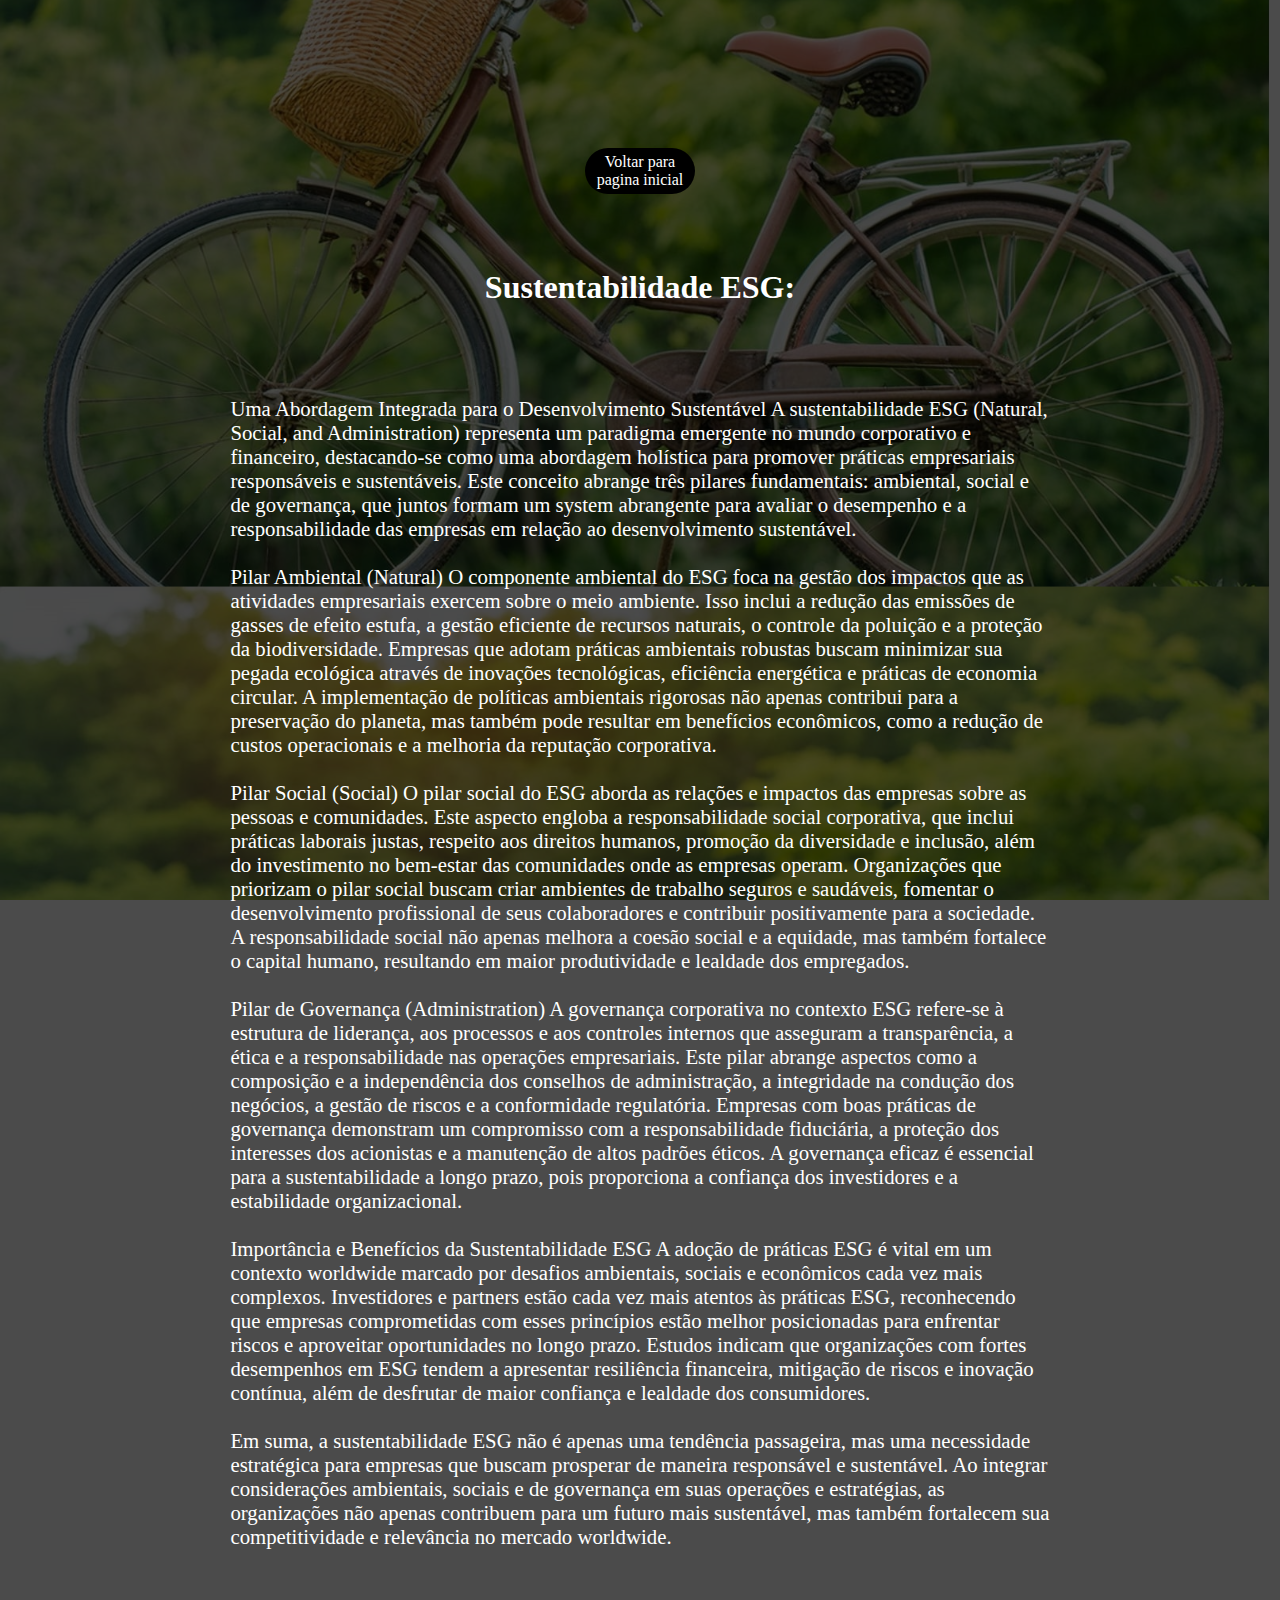
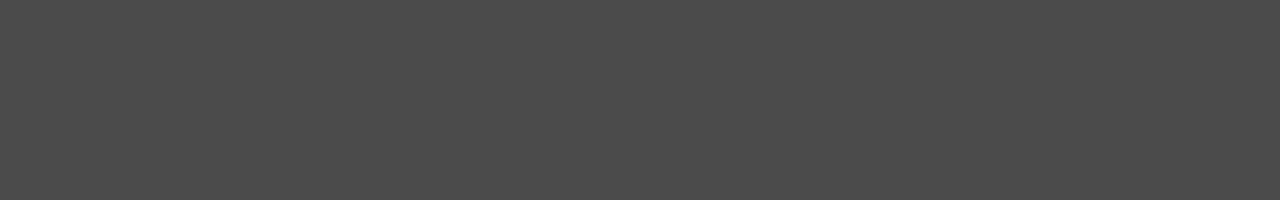
<file: SiteAPS/Sustentabilidade.html>
<!DOCTYPE html>
<html lang="pt-BR">
<head>
    <meta charset="UTF-8">
    <meta name="viewport" content="width=device-width, initial-scale=1.0">
    <link rel="stylesheet" href="CSS/CSSadj/Paginasadj.css">
    <title>Sustentabilidade ESG</title>
</head>

<body>
    <div>
    <a href="index.html">Voltar para pagina inicial</a>
    <br>
    <br>
    <br>
       <h1> Sustentabilidade ESG: </h1>
        <p>
        <br>
        <br>
        Uma Abordagem Integrada para o Desenvolvimento Sustentável
        A sustentabilidade ESG (Natural, Social, and Administration) representa um paradigma emergente no mundo corporativo e financeiro, destacando-se como uma abordagem holística para promover práticas empresariais responsáveis e sustentáveis. Este conceito abrange três pilares fundamentais:
        ambiental, social e de governança, que juntos formam um system abrangente para avaliar o desempenho e a responsabilidade das empresas em relação ao desenvolvimento sustentável.
        <br>
        <br>
        Pilar Ambiental (Natural)
        O componente ambiental do ESG foca na gestão dos impactos que as atividades empresariais exercem sobre o meio ambiente. Isso inclui a redução das emissões de gasses de efeito estufa, a gestão eficiente de recursos naturais, o controle da poluição e a proteção da biodiversidade. Empresas que adotam práticas ambientais robustas buscam minimizar sua pegada ecológica através de inovações tecnológicas, eficiência energética e práticas de economia circular. A implementação de políticas ambientais rigorosas não apenas contribui para a preservação do planeta, mas também pode resultar em benefícios econômicos, como a redução de custos operacionais e a melhoria da reputação corporativa.
        <br>
        <br>
        Pilar Social (Social)
        O pilar social do ESG aborda as relações e impactos das empresas sobre as pessoas e comunidades. Este aspecto engloba a responsabilidade social corporativa, que inclui práticas laborais justas, respeito aos direitos humanos, promoção da diversidade e inclusão, além do investimento no bem-estar das comunidades onde as empresas operam. Organizações que priorizam o pilar social buscam criar ambientes de trabalho seguros e saudáveis, fomentar o desenvolvimento profissional de seus colaboradores e contribuir positivamente para a sociedade. A responsabilidade social não apenas melhora a coesão social e a equidade, mas também fortalece o capital humano, resultando em maior produtividade e lealdade dos empregados.
        <br>
        <br>
        Pilar de Governança (Administration)
        A governança corporativa no contexto ESG refere-se à estrutura de liderança, aos processos e aos controles internos que asseguram a transparência, a ética e a responsabilidade nas operações empresariais. Este pilar abrange aspectos como a composição e a independência dos conselhos de administração, a integridade na condução dos negócios, a gestão de riscos e a conformidade regulatória. Empresas com boas práticas de governança demonstram um compromisso com a responsabilidade fiduciária, a proteção dos interesses dos acionistas e a manutenção de altos padrões éticos. A governança eficaz é essencial para a sustentabilidade a longo prazo, pois proporciona a confiança dos investidores e a estabilidade organizacional.
        <br>
        <br>
        Importância e Benefícios da Sustentabilidade ESG
        A adoção de práticas ESG é vital em um contexto worldwide marcado por desafios ambientais, sociais e econômicos cada vez mais complexos. Investidores e partners estão cada vez mais atentos às práticas ESG, reconhecendo que empresas comprometidas com esses princípios estão melhor posicionadas para enfrentar riscos e aproveitar oportunidades no longo prazo. Estudos indicam que organizações com fortes desempenhos em ESG tendem a apresentar resiliência financeira, mitigação de riscos e inovação contínua, além de desfrutar de maior confiança e lealdade dos consumidores.
        <br>
        <br>
        Em suma, a sustentabilidade ESG não é apenas uma tendência passageira, mas uma necessidade estratégica para empresas que buscam prosperar de maneira responsável e sustentável. Ao integrar considerações ambientais, sociais e de governança em suas operações e estratégias, as organizações não apenas contribuem para um futuro mais sustentável, mas também fortalecem sua competitividade e relevância no mercado worldwide.
    </p>
</div>
</body>
</html>
</file>
<file: SiteAPS/CSS/style.css>
*{
    margin: 0;
    padding: 0;
    text-decoration: none;
    transition: all .3s ease-in-out ;
    scroll-behavior:smooth;
}
/*  ------------------------ HEADER  ----------------------------------*/
    


@media (min-width:800px){
    body{
        background-image: url(/FundoLight1.jpg);
        background-attachment: fixed;
        background-position: 0vh -50vh;
        background-size: 105%;
        }

    main{
        background-color: rgba(255, 255, 255, 0.86);
    }

    header{
        display: flex;
        justify-content: space-evenly;
        align-items: center;

        position: fixed;

        width: 100%;
        height: 50px;
        border: 2px black solid;
        background-color: rgba(255, 255, 255, 0.7);
        z-index: 1;
    }
    #Logo{
        width: 30px;
        height: 30px;
        border-radius: 50%;
        background-image: url(/FundoLight1.jpg);
        background-position: center;
        background-size: cover;
    }
    header nav{
        display: flex;
        justify-content: space-around;

        width: 70%;
    }
    header nav li{
        display: flex;
        justify-content: space-between;
        align-items: center;
        
        width: 100%;
    }
    header nav li ul a{
        display: flex;
        justify-content: center;
        align-items: center;
        color:black;
        font-weight: bold;
    }

    header label{
        height: 20px;
        width: 20px;
        background-image: url(/forma-de-meia-lua.png) ;
        background-position: center;
        background-size: cover;
        cursor: pointer;

        transition: all .3s ease;
    }
    #Noturno{
        display: none;
    }
    header label:hover{
        transform: scale(1.3);
    }
    
    
/*------------------------ fINAL DO HEADER  ----------------------------------*/

    section{
        height: 500px;
    }


/*------------------------ PRIMEIRA PAGINA "INICIO"  ----------------------------------*/
#PrimeiraSection{
    display: flex;
    flex-direction: column;
    justify-content: center;
    padding-left: 5%;
    background-image: url(/FundoLight1.jpg);
    background-position: 0vh -50vh;
    background-attachment: fixed;
    
    background-size: 105%;

    height: 100vh;
}
#PrimeiraSection h1{
    color: white;
    font-size: 5em;
    width: 600px;
}
#PrimeiraSection a{
    position: absolute;
    bottom: 13vh;
    right: 8vw;

    width: 150px;
    text-align: center;
    background-color: black;
    color: white;
    border-radius: 30px;
    padding: 4px;
}


/*------------------------ SEGUNDA PAGINA "RESUMO"  ----------------------------------*/
#SegundaSection{
    display: flex;
    flex-direction: column;
    justify-content: space-evenly;
    align-items: center;


}
#SegundaSection h2{
    font-size: 2.8em;
    font-weight: bold;
    text-align: center;
}
#SegundaSection p{
    font-size: 2em;
    width: 800px;
    text-align: center;
}
#SegundaSection a{
    border-radius: 30px;
    padding: 4px;
    width: 200px;
    text-align: center;
    margin-bottom: 10%;
    background-color: black;
    color: white;
}

/*------------------------ TERCEIRA PAGINA CARDS  ----------------------------------*/

/* ----------  Direita da terceira --------*/
#TerceiraSection{
    display: flex;
    height: 50vh;

    min-height: 500px;
}
#TerceiraSection #TerceiraEsquerda{
    display: flex;
    flex-direction: column;
    align-items: center;
    justify-content: space-evenly;

    width: 25%;
    padding-right: 5%;
    border-right: 2px black solid;
    margin: 20px 50px 0px 0px;
}

#TerceiraSection #TerceiraEsquerda h2{
    font-size: 2em;
    width: 80%;
}
#TerceiraSection #TerceiraEsquerda p{
    width: 80%;
    font-size: 1.5em;
}
#TerceiraSection #TerceiraEsquerda a{
    border-radius: 30px;
    padding: 4px;
    width: 200px;
    text-align: center;
    margin-bottom: 10%;
    background-color: black;
    color: white;
}
/* ----------  Direita da terceira --------*/
#TerceiraSection #TerceiraDireita{
    display: grid;
    grid-template-columns: auto auto auto;
    grid-row: auto;
    gap: 2%;
}
#TerceiraSection #TerceiraDireita article{
    display: grid;
    grid-template-rows: 25% 25% 30% auto;
    padding: 5%;
}
#TerceiraSection #TerceiraDireita article a{
    display: grid;
    grid-row-start: 1;
    grid-row-end: 5;

    border: 5px black solid;
    border-radius: 30px;
    box-shadow: 10px 15px 10px #000000 ;

    color: white;
    font-size: 1.5em;
    font-weight: bold;

    text-align: end;
    align-items: end;
    padding: 5%;
}
#TerceiraSection #TerceiraDireita article p{
    text-align: start;
    padding: 5%;
}

#Carro{
    background-image: url(/carro.jpg);
    background-size: cover;
    background-position:center ;
}
#Caminhao{
    background-image: url(/caminhao.jpg);
    background-size: cover;
    background-position:center ;
}
#Navio{
    background-image: url(/navio.jpg);
    background-size: cover;
    background-position:center ;
}
/*-------------------------------------------------*/

/*------------------------ QUARTA PAGINA CARDS  ----------------------------------*/
#QuartaSection{
    display: grid;

    grid-template-areas: 
    'h2 h2 h2'
    'P P P'
    'Article1 Article2 Article3';

    min-height: 500px;
}
#QuartaSection h2{
    grid-area: h2;
    display: flex;
    justify-content: center;
    align-items: center;
}
#QuartaSection p{
    grid-area: P;
    display: flex;
    justify-content: start;
    align-items: end;
    margin-left: 20px;
    padding-bottom: 10px;

    font-size: 1.5em;
}
#QuartaSection ArtcFinal1{
    grid-area: Article1;
}
#QuartaSection ArtcFinal2{
    grid-area: Article2;
}
#QuartaSection ArtcFinal3{
    grid-area: Article3;
}
#QuartaSection article{
    display: flex;
    flex-direction: column;
    justify-content: center;
    align-items: center;
    margin-left: 20px;
    margin-right: 20px;

    border: 1px black solid;
    border-radius: 30px;
}
#QuartaSection article img{
    height: 30vh;
    width: 25vw;
    border: none;
    border-radius: 30px;
    box-shadow: 5px 5px 5px black;
    margin-bottom: 5%;
}
#QuartaSection article p{
    font-size: .9em;
    padding: 4px;
}
#QuartaSection article .BtnFim{
    width: 120px;
    font-size: .7em;

    text-align: center;
    border-radius: 30px;
    padding: 4px;
    margin-top: 5%;
    background-color: black;
    color: white;
    
}
/*------------------------ QUARTA PAGINA CARDS  ----------------------------------*/

#QuintaSection{
    display: flex;
    flex-direction: column;
    justify-content: space-evenly;
    align-items: center;
    height: 80vh;
    min-height: 500px;
}
#QuintaSection h2{
    width: 500px;
    font-size: 3em;
    text-align: center;
    margin-top: 20vh;
}
#QuintaSection p{
    width: 800px;
    font-size: 2em;
    text-align: center;
    margin-top: 2vh;
    margin-bottom: 5vh;
}

#QuintaSection article{
    display: flex;
    width: 90%;
    height: 60%;
    justify-content: center;
    align-items: center;
}
#QuintaSection article img{
    
    width: 20vw;
    height: 30vh;
    margin: 2%;
    border: 2px black solid;
    border-radius: 30px;
}
#QuintaSection a{
    display: flex;
    flex-direction: column;
    color: #fff;
    display: flex;
    justify-content: center;
    align-items: center;
    margin: auto;
}
#QuintaSection a p{
    font-size: 1em;
    width: auto;
    z-index: 0;
    margin: 0;
    border-radius: 10px;
    padding: 4px;
    background-color: black;
    color: white;
}

#Economia{
    display: flex;
    min-height: 800px;
    align-items: center;
}

#Economia div{
    display: flex;
    flex-direction: column;
    justify-content: center;
    align-items: center;
    
    width: 50%;
    font-size: 1.5em;
    padding: 5%;
    border-right:black 10px solid;
    margin-top: 5%;
}

#Economia img{
    width: 40%;
    height: 70%;
    background-size: cover;
    background-position: center;
}

footer{
    border-top: #000000 2px solid;
    background-color: rgb(0, 0, 0);
    color: white;
    padding: 10px;
}

}

@media (max-height:700px) {
    #Economia div p{
    font-size: .8em;
}
    #Economia div h2{
        font-size: 1em;
    }
}
</file>
<file: SiteAPS/CSS/Mobile.css>
@media (max-width:800px){

    main{
        display: flex;
        flex-direction: column;
    }
    body{
        background-image: url(/FundoLight1.jpg);
        background-attachment: fixed;
        background-position: 10% 20%;
        background-size: 300%;
        height: 100vh;
    }
    #Noturno{
        display: none;
    }
    header{
        display: flex;
        border-bottom: 1px black solid;
        background-color: white;
        justify-content: center;
        align-items: center;
        height: 6vh;
        width: 100%;
        position: fixed;
        z-index: 1;
    }
    #Logo{
        width: 30px;
        height: 30px;
        border-radius: 50%;
        background-image: url(/FundoLight1.jpg);
        background-position: center;
        background-size: cover;
    }
    header nav{
        display: flex;
        justify-content: space-around;

        width: 70%;
    }
    header nav li{
        display: none;
    }
    header nav li ul a{
        display: flex;
        justify-content: center;
        align-items: center;
        color:black;
        font-weight: bold;
    }
    header label{
        height: 20px;
        width: 20px;
        background-image: url(/forma-de-meia-lua.png) ;
        background-position: center;
        background-size: cover;
        cursor: pointer;

        transition: all .3s ease-in-out;
    }

    section{
        height: 1000px;
        background-color: rgba(255, 255, 255, 0.8);
    }

    #PrimeiraSection{
        display: flex;
        flex-direction: column;
        align-items: center;
        justify-content: center;
        height: 100vh;

        background-color: rgba(255, 255, 255, 0);
    }

    #PrimeiraSection h1{
        font-size: 3em;
        width: 70%;
        color: rgb(0, 0, 0);
        font-weight: bold;
        margin-bottom: 50px;
    }
    #PrimeiraSection a{
        text-decoration: none;
        background-color: black;
        color: white;

        padding: 6px;
        border-radius: 10px;
        border: white 1px solid;
        box-shadow: 4px 4px 0 black;
        position: relative;
    }

    #SegundaSection{
        display: flex;
        flex-direction: column;
        align-items: center;
        justify-content: center;
        height: 250px;
    }
    #SegundaSection h2{
        text-align: center;
        margin: auto;
        width: 80%;
    }
    #SegundaSection p{
        text-align: center;
        margin: auto;
        width: 80%;
    }
    #SegundaSection a{
        margin: auto;
        padding: 6px;
        border-radius: 10px;
        color: white;
        background-color: black;
        text-decoration: none;
    }



    #TerceiraSection{
        display: flex;
        flex-direction: column;
        justify-content: start;
        align-items: center;
        height: 700px;
    }
    
    #TerceiraEsquerda{
        display: flex;
        flex-direction: column;
        justify-content: center;
        align-items: center;
        height: 30%;
        margin: 10% 0 25% 0;
    }
    #TerceiraEsquerda h2{
        margin: auto;
        text-align: center;
        width: 80%;
    }
    #TerceiraEsquerda p{
        margin: auto;
        text-align: center;
        width: 80%;
    }
    #TerceiraEsquerda a{
        margin: auto;
        text-align: center;
        border-radius: 10px;
        color: white;
        padding: 6px;
        background-color:black;
    }


    #TerceiraSection #TerceiraDireita{
        display: grid;
        grid-template-columns: auto auto auto;
        grid-row: auto;
        gap: 2%;

    }
    #TerceiraSection #TerceiraDireita article{
        display: grid;
        grid-template-rows: 25% 25% 30% auto;
        padding: 5%;
    }
    #TerceiraSection #TerceiraDireita article a{
        display: grid;
        grid-row-start: 1;
        grid-row-end: 5;
    
        border: 5px black solid;
        border-radius: 30px;
        box-shadow: 10px 15px 10px #000000 ;
    
        color: white;
        font-size: 1em;
        font-weight: bold;
    
        width: 20vw;
        text-align: end;
        align-items: end;
        padding: 5%;
    }
    #TerceiraSection #TerceiraDireita article p{
        text-align: start;
        padding: 5%;
        margin: 10% 0 0 0;
        font-weight: bold;
        z-index: 1;
    }

    #Carro{
        background-image: url(/carro.jpg);
        background-size: cover;
        background-position:center ;
    }
    #Caminhao{
        background-image: url(/caminhao.jpg);
        background-size: cover;
        background-position:center ;
    }
    #Navio{
        background-image: url(/navio.jpg);
        background-size: cover;
        background-position:center ;
    }

    #QuartaSection{
        display: flex;
        flex-direction: column;
        align-items: center;
        justify-content: center;
        text-align: center;
        
        height: 1350px;
        padding-bottom: 10%;
    }

    #QuartaSection article{
        display: flex;
        flex-direction: column;
        align-items: center;
        margin-top: 5%;
    }

    #QuartaSection p{
        width: 80%;
 
    }
    #QuartaSection h4{
        width: 80%;
 
    }
    #QuartaSection a{
        color: white;
        background-color: black;
        padding: 6px;
        border-radius: 10px;
        margin-top: 10%;
    }

    #QuartaSection img{
        width: 150px;
        height: 150px;
        border-radius: 10px;
        margin-top: 10%;
    }

    #QuintaSection{
        display: flex;
        flex-direction: column;
        text-align: center;
        height: 550px;
    }
    #QuintaSection article{
        display: grid;
        grid-template-columns: 50% 50%;
    }
    #QuintaSection article a{
        color: black;
    }

    #QuintaSection img{
        width: 150px;
        height: 150px;
        border-radius: 10px;
        margin: 10% 0% 10% 0;
        border: 5px black solid;
        border-radius: 30px;
        box-shadow: 10px 15px 10px #000000;
    }
    #QuintaSection p{
        color: black;
    }

    #Economia{
        display: flex;
        justify-content: center;
        align-items: center;
        text-align: center;
        height: 700px;
    }
    #Economia div{
        width: 80%;
    }
    #Economia div h2{
        margin: 0 0 10% 0;
    }
    #Economia div p{
        margin: 0 0 10% 0;
        font-weight: bold;
    }

    #Economia img{
        display: none;
    }

    footer{
        display: flex;
        flex-direction: column;
        background-color: black;
        padding: 10%;
        color: white;
        font-size: .7em;
    }
    #Noturno:checked ~ main #PrimeiraSection{
        background-image: url(/FundoLight1.jpg);
        background-attachment: fixed;
        background-position: 10% 20%;
        background-size: 300%;
        transition: none;
    }
    
}


@media (max-height: 500px){

    header{
        height: 30px;
    }

    #TerceiraSection{
        height:800px;
    }

    #QuartaSection{
        display: grid;
    
        grid-template-areas: 
        'h2 h2 h2'
        'P P P'
        'Article1 Article2 Article3';
        margin: auto;
    }
    #QuartaSection p{
        grid-area: P;
        text-align: center;
    }
    #QuartaSection h2{
        grid-area: h2;
        display: flex;
        justify-content: center;
        align-items: center;
    }
    #QuartaSection article p{
        height: 200px;
        margin-top: 10px;
    }
    #QuartaSection article {
        height: 500px;
    }
    #QuartaSection #ArtcFinal1{
        grid-area: Article1;
    }
    #QuartaSection #ArtcFinal2{
        grid-area: Article2;
    }
    #QuartaSection #ArtcFinal3{
        grid-area: Article3;
    }

    #QuintaSection{
        height: 650px;
    }
    #QuintaSection a{
        display: flex;
        flex-direction: column;
        justify-content: center;
        align-items: center;
    }
    #Economia{
        height: 450px;
    }
}
</file>
<file: SiteAPS/CSS/dark.css>
#Noturno:checked ~ main header label{
    background-image: url(/ensolarado.png);
    width: 20px;
    border: black 1px solid;
    border-radius: 50%;
    background-color: white;
}
#Noturno:checked ~ main{
    background-color: rgba(0, 0, 0, 0.9);
    color: #95f4ad;
}
#Noturno:checked ~ main section{
    background-color: rgba(0, 0, 0, 0.0);
}
#Noturno:checked ~ main #QuartaSection article a p{
        color: white;
    }
#Noturno:checked ~ main header{
    backdrop-filter: blur(10px);
    border: none;
    background-color: rgba(0, 0, 0, 0.8);
}
#Noturno:checked ~ main header nav li ul a{
    color: #95f4ad;
}


#Noturno:checked ~ main #PrimeiraSection a{
    background-color: white;
    color: black;
}
#Noturno:checked ~ main #TerceiraSection{
    background: none;
}
#Noturno:checked ~ main #SegundaSection a{
    background: white;
    color: black;
}
#Noturno:checked ~ main #TerceiraSection div #bg{
    background: white;
    color: black;
}

#Noturno:checked ~ main #SegundaSection{
    background: none;
}

#Noturno:checked ~ main #QuartaSection article{
    border: 2px white solid;
}
#Noturno:checked ~ main #QuartaSection article a{
    color: white;
}
#Noturno:checked ~ main #QuartaSection article .BtnFim{
    color:black;
    background-color: white;
}
#Noturno:checked ~ main #QuintaSection article a{
    color: white;
}
#Noturno:checked ~ main #QuintaSection article a p{
    color: #95f4ad;
}
#Noturno:checked ~ main #Economia div{
    border-right: white 8px solid;
}
#Noturno:checked ~ footer{
    border-top: 2px white solid;    ;
    background-color: rgba(0, 0, 0, 0.9);
    color: white;
}
</file>
<file: CSS/CSSadj/Paginasadj.css>
body{
    padding: 0;
    margin: 0;
    background-image: url(/FundoLight1.jpg);
    background-attachment: fixed;
    background-position:0vh -70vh;
    background-size: 100%;

}
div{
    display: flex;
    flex-direction: column;
    justify-content: center;
    align-items: center;
    background-color: rgba(0, 0, 0, 0.705);
    height: 100%;
    min-height: 100vh;
    padding: 10%;
}
a{
    text-decoration: none;
    color: black;
    background-color: black ;
    width: 100px;
    border-radius: 30px;
    text-align: center;
    padding: 5px;
    color: white;
    margin-top: 20px;
}
h1{
    color: white;
}
p{
    font-size: 1.3em;
    color: white;
    width: 80%;
    padding-bottom: 10%;
}
</file>
<file: SiteAPS/CSS/CSSadj/Paginasadj.css>
body{
    padding: 0;
    margin: 0;
    background-image: url(/FundoLight1.jpg);
    background-attachment: fixed;
    background-position:0vh -70vh;
    background-size: 100%;

}
div{
    display: flex;
    flex-direction: column;
    justify-content: center;
    align-items: center;
    background-color: rgba(0, 0, 0, 0.705);
    height: 100%;
    min-height: 100vh;
    padding: 10%;
}
a{
    text-decoration: none;
    color: black;
    background-color: black ;
    width: 100px;
    border-radius: 30px;
    text-align: center;
    padding: 5px;
    color: white;
    margin-top: 20px;
}
h1{
    color: white;
}
p{
    font-size: 1.3em;
    color: white;
    width: 80%;
    padding-bottom: 10%;
}
</file>
